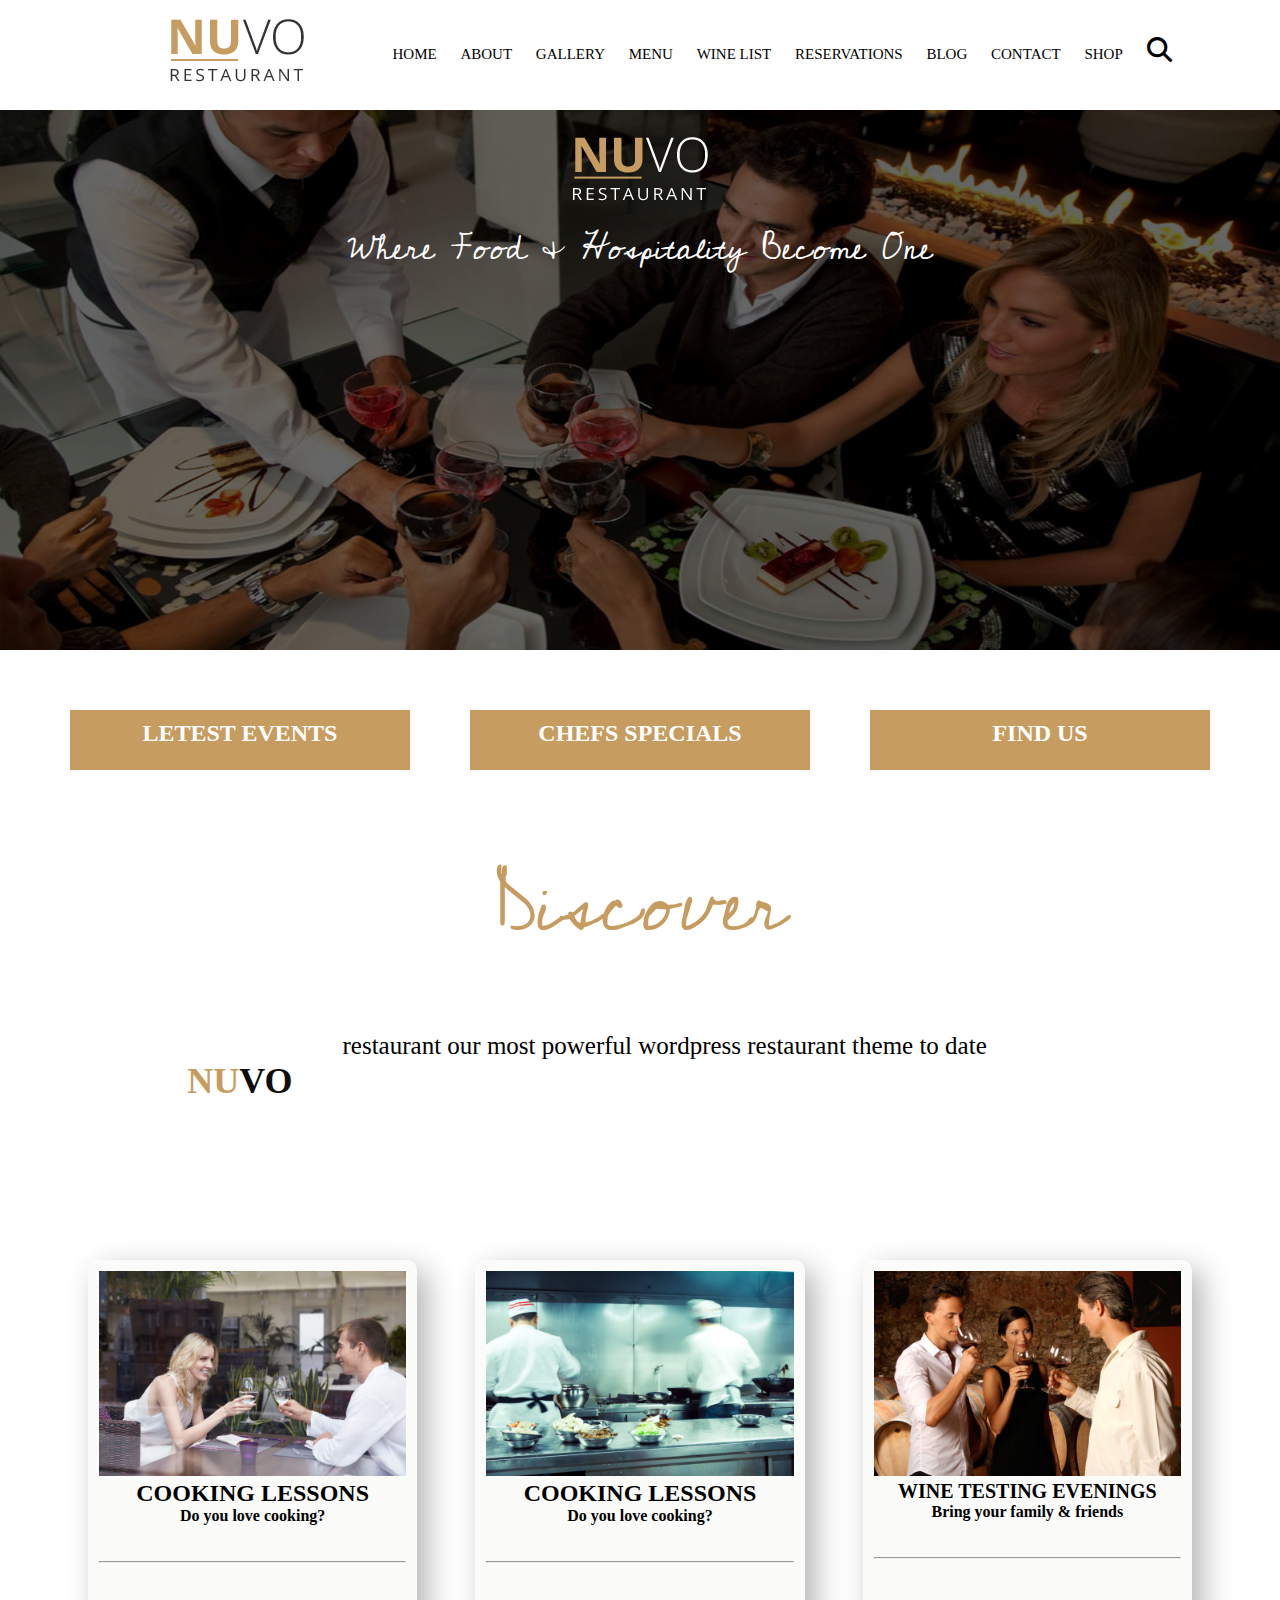
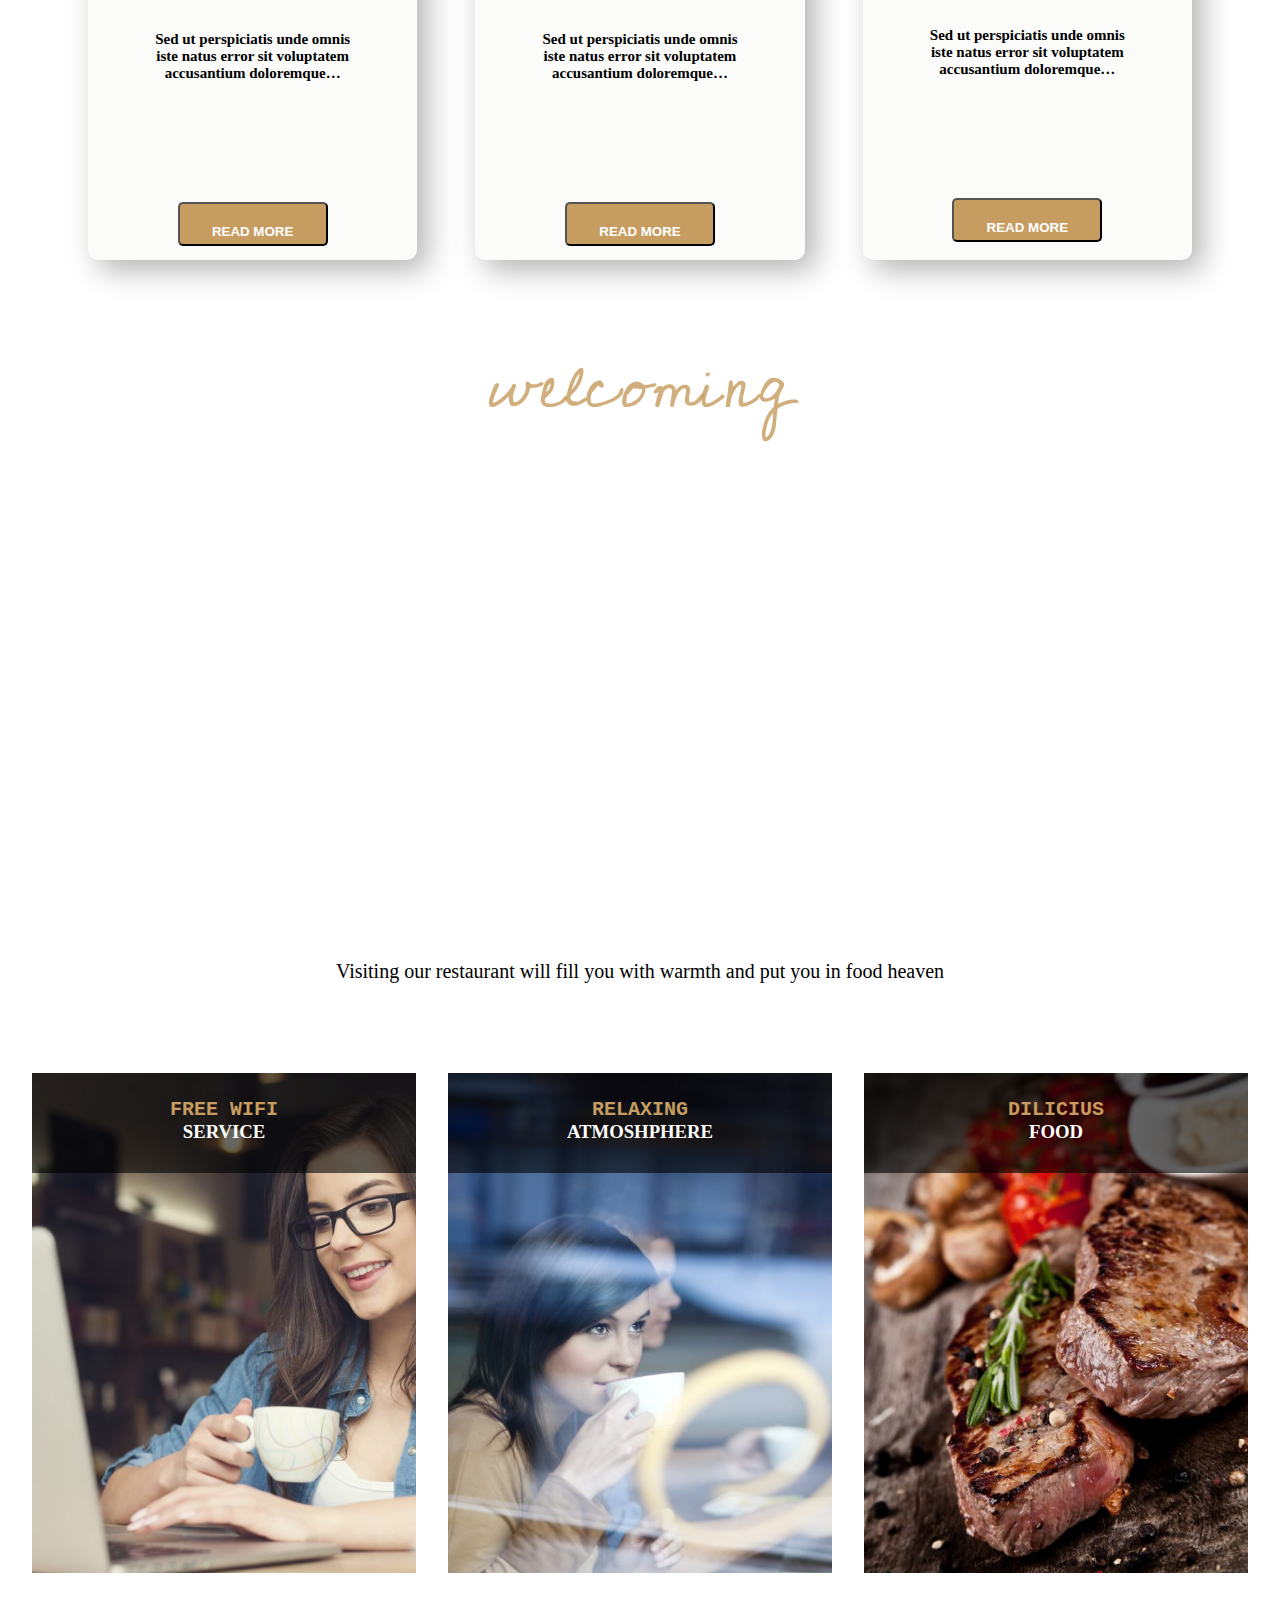
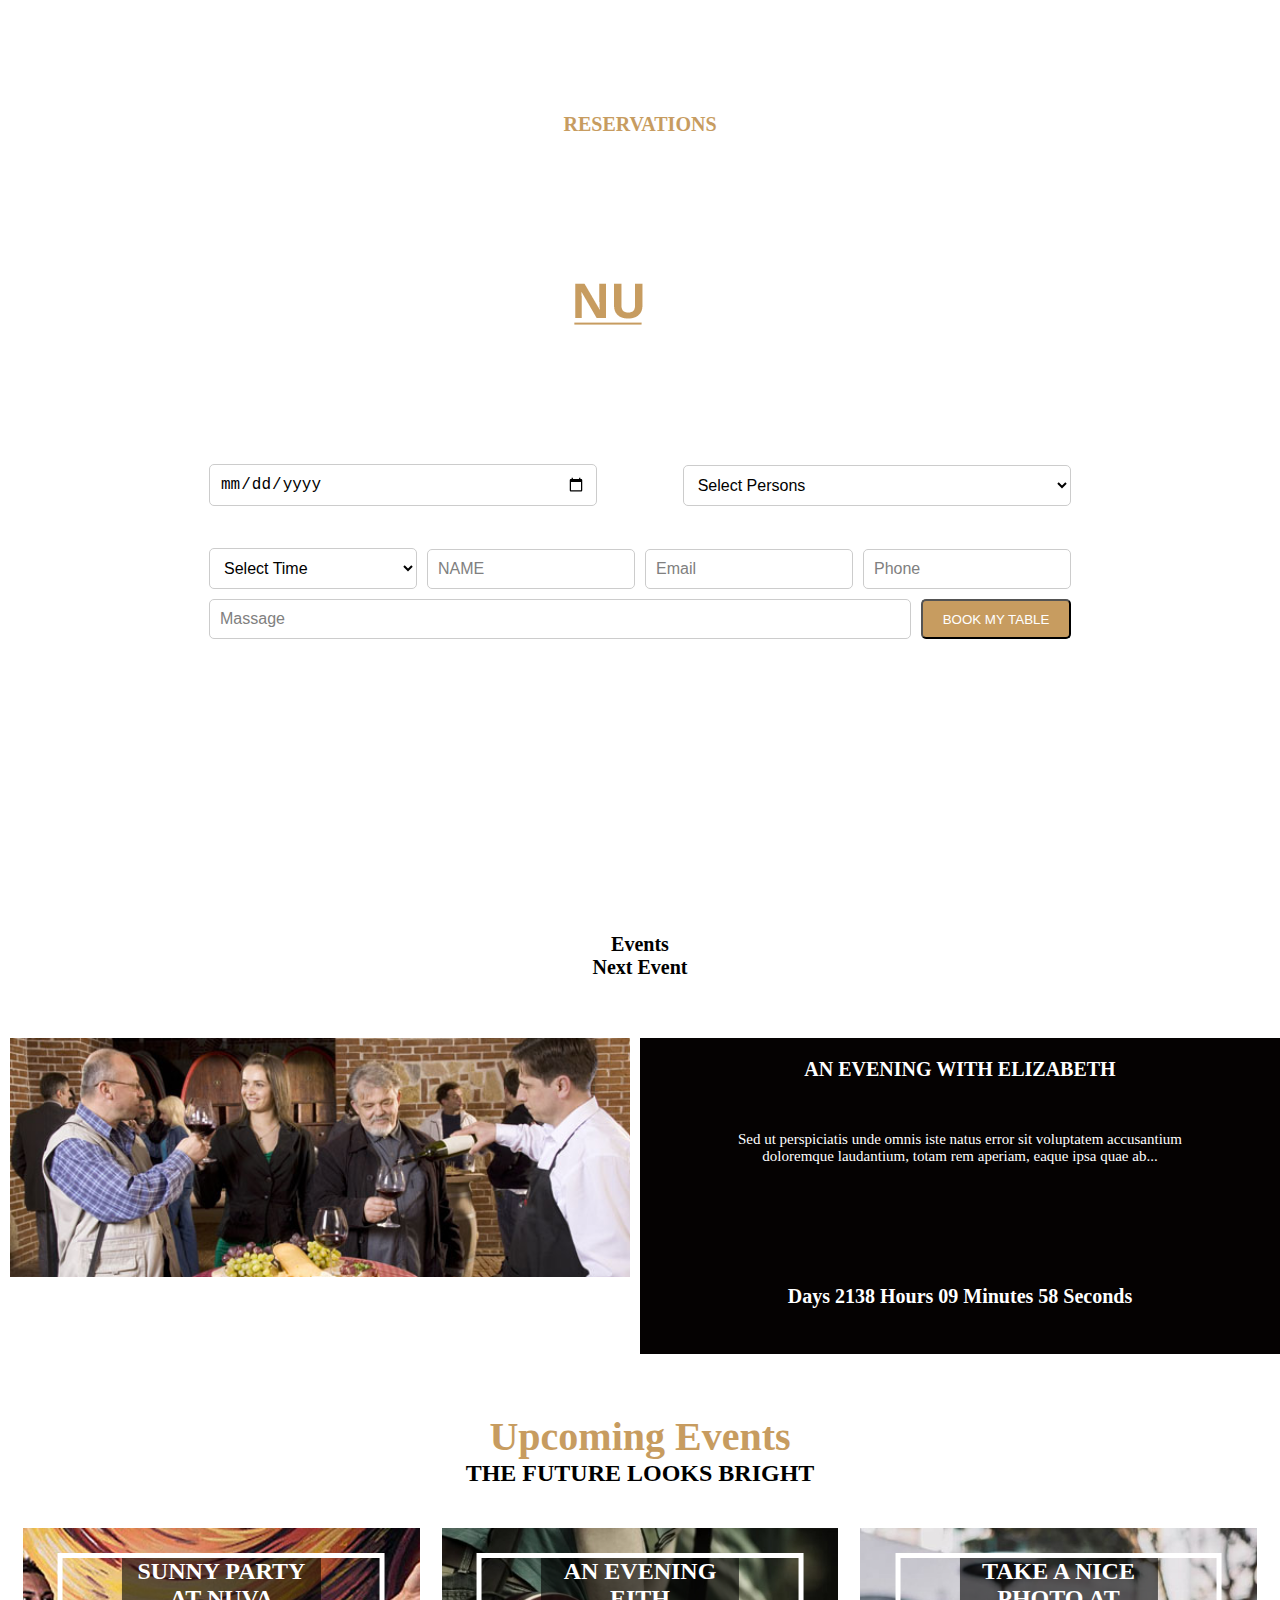
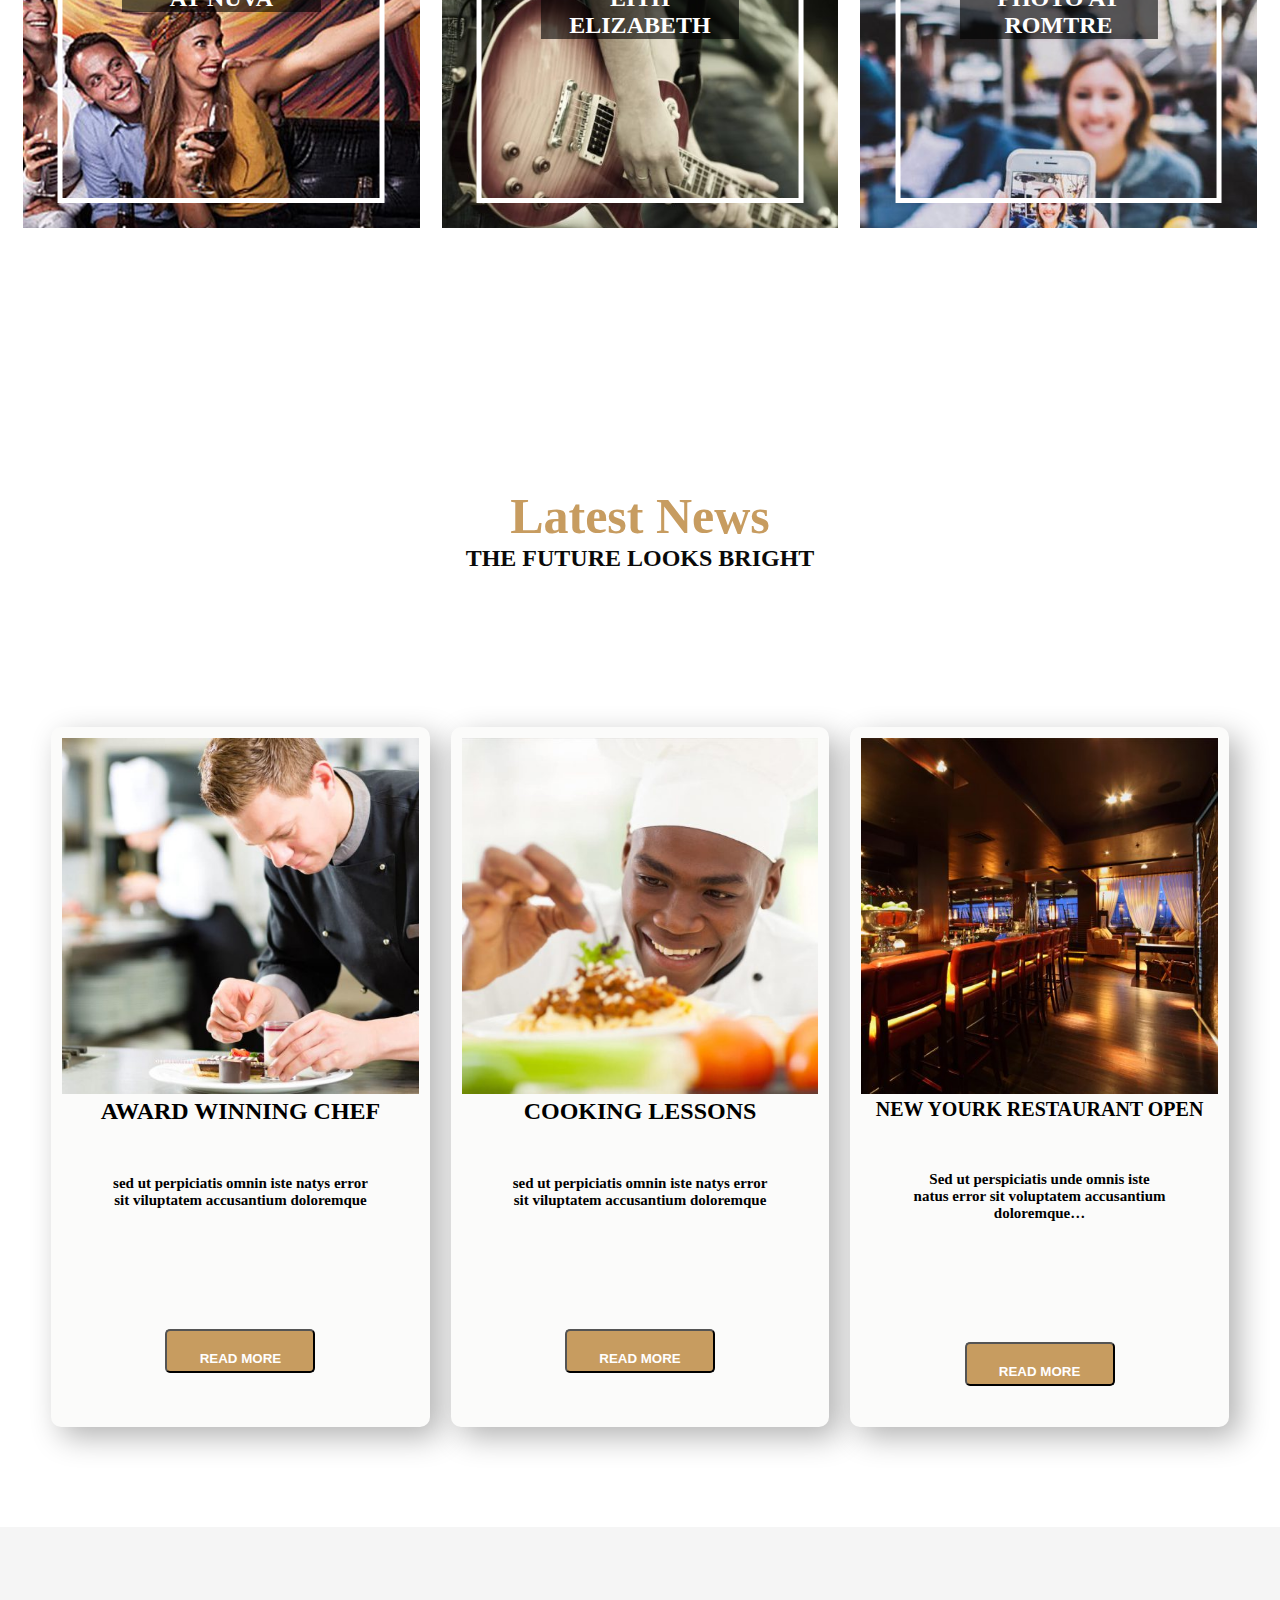
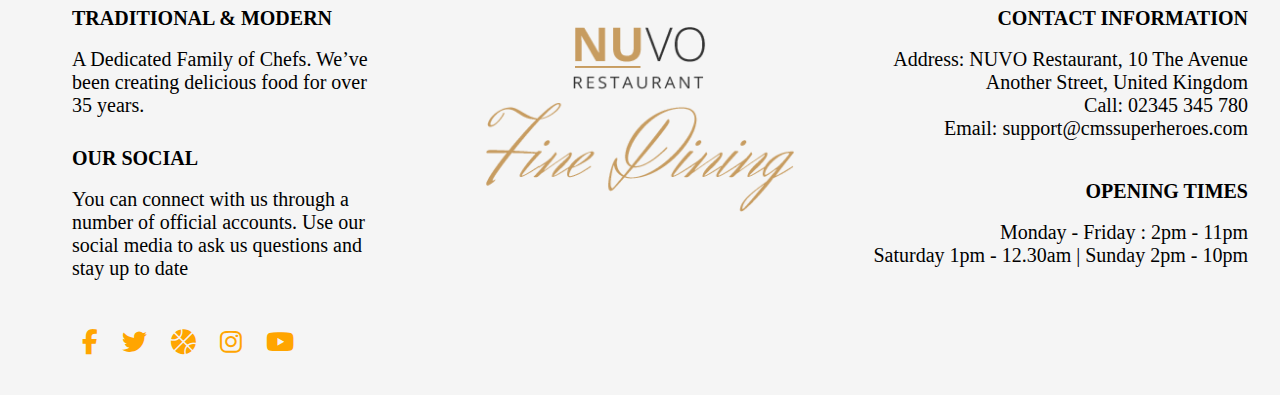
<file: index.html>
<!DOCTYPE html>
<html lang="en">

<head>
  <meta charset="UTF-8">
  <meta name="viewport" content="width=device-width, initial-scale=1.0">
  <title>NUVO-RESTAURENT</title>
  <link rel="icon" href="images/logo-dark.png">

  <link rel="stylesheet" href="https://cdnjs.cloudflare.com/ajax/libs/font-awesome/6.7.2/css/all.min.css"
    integrity="sha512-Evv84Mr4kqVGRNSgIGL/F/aIDqQb7xQ2vcrdIwxfjThSH8CSR7PBEakCr51Ck+w+/U6swU2Im1vVX0SVk9ABhg=="
    crossorigin="anonymous" referrerpolicy="no-referrer" />
  <link rel="preconnect" href="https://fonts.googleapis.com">
  <link rel="preconnect" href="https://fonts.gstatic.com" crossorigin>
  <link href="https://fonts.googleapis.com/css2?family=Cedarville+Cursive&display=swap" rel="stylesheet">

  <link rel="stylesheet" href="style.css">
</head>

<body>
  <header class="header">

    <section>
      <nav class="navbar">
        <div>

          <img class="imgmobile" src="images/logo-mobile.png" alt="">


          <img class="logolap" src="images/logo-dark.png" alt="">

        </div>

        <div class="dis">

          <a href="index.html">HOME</a>
          <a href="about.html" target="_blank">ABOUT</a>
          <a href="gallery.html">GALLERY</a>
          <a href="">MENU</a>
          <a href="">WINE LIST</a>
          <a href="reservatio.html">RESERVATIONS</a>
          <a href="">BLOG</a>
          <a href="cont.html">CONTACT</a>
          <a href="">SHOP</a>
          <i class="fa-solid fa-magnifying-glass"></i>
        </div>
        <div>
          <i id="removeicon" class="fa-solid fa-magnifying-glass"></i>
          <i id="removeicon" class="fas fa-bars"></i>
        </div>


      </nav>
    </section>
  </header>
  <main>
    <section class="main">

      <div class="welcome">
        <h1 class="mainhead">welcomr to</h1>
        <img src="images/logo-parallax.png" alt="">
        <h2>
          <p class="mainhead">Where Food & Hospitality
            Become One</p>
        </h2>
      </div>

    </section>
    <section>
      <div class="countainer">
        <div class="box">
          <h2> LETEST EVENTS</h2>
          <p class="heading">
            find out our letest events
          </p>


        </div>

        <div class="box">
          <h2> CHEFS SPECIALS</h2>
          <p class="heading">
            The latest dishes from our talented chef
          </p>
        </div>

        <div class="box">
          <h2> FIND US</h2>
          <p class="heading">

            We’re easy to find and great at foodts
          </p>
        </div>


      </div>
    </section>
    <div>
      <h1 class="mainhead2"> Discover</h1>
    </div>
    <div class="mainhead3">
      <div>


        <h1><span style="color: #C79C60; ;
            font-weight: bold;
            font-size: 36px;">NU</span><span style=" font-size: 36px; color:#100d08;">VO</span></h1>

      </div>
      <p class="intro">restaurant our most powerful wordpress restaurant theme to date</p>
    </div>

    <section>
      <div class="section2">
        <div class="img1">

          <img src="images/glr-2-768x512.jpg" alt="">
          <h2>COOKING LESSONS</h2>
          <h4> Do you love cooking?</h4>
          <br>  
          <br>

          <hr>
          <br>
          <p>
            Sed ut perspiciatis unde omnis iste natus error sit voluptatem accusantium doloremque…
          </p>
          <button class="button"><b>READ MORE</b></button>


        </div>


        <div class="img1">

          <img src="images/Discover2_New-768x512.jpg" alt="">
          <h2>COOKING LESSONS</h2>
          <h4> Do you love cooking?</h4>
          <br>
          <br>

          <hr>
          <br>
          <p>
            Sed ut perspiciatis unde omnis iste natus error sit voluptatem accusantium doloremque…
          </p>
          <button class="button"><b>READ MORE</b></button>


        </div>
        <div class="img1">
          <img src="images/glr-3-768x512.jpg" alt="">
          <h1>WINE TESTING EVENINGS</h1>
          <h4> Bring your family & friends</h4>
          <br>
          <br>

          <hr>
          <br>

          <p>
            Sed ut perspiciatis unde omnis iste natus error sit voluptatem accusantium doloremque…
          </p>

          <button class="button"><b>READ MORE</b></button>
        </div>
      </div>
    </section>
    <section>
      <div class="section3">

        <h1 class="heading4">welcoming</h1>

        <h1>ATMOSHPHERE</h1>
        <p class="ps">Promoting your restaurant is easy with stunning parallax effects</p>
      </div>


    </section>
    <section>
      <div>
        <p class="notes">Visiting our restaurant will fill you with warmth and put you in food heaven</p>
      </div>
      <div class="images8">

        <div class="img01">
          <div>
            <h1> FREE WIFI</h1>
            <h3>SERVICE</h3>
          </div>
        </div>

        <div class="img02">
          <div>


            <h1> RELAXING</h1>
            <h3>ATMOSHPHERE</h3>
          </div>
        </div>

        <div class="img03 ">
          <div>
            <h1> DILICIUS</h1>
            <h3>FOOD</h3>

          </div>
        </div>
    </section>
    <section>
      <div class="booking">
        <div class="reservation">
          <h1>RESERVATIONS</h1>
          <h3>COME AND ENJOY THE HOSPITALITY & FOOD AT</h3>

        </div>
        <div class="logo1">
          <img src="images/logo-parallax.png" alt="">
        </div>
        <div class="form1">
          <form action="">
            <h3>When would You Like To Book ?</h3>
            </h3>
            <input type="date" name="date" id="" placeholder="DATE">
            <label for="persons>"> Party Size</label>
            <select id="persons" name="persons">
              <option value="" selected disabled>Select Persons</option>
              <option value="1">1 </option>
              <option value="2">2 </option>
              <option value="3">3 </option>
              <option value="4">4 </option>
              <option value="5">5 </option>
            </select>

            <h3>Preffered dining Time :</h3>
            <select id="time" name="time">
              <option value="" selected disabled>Select Time</option>
              <option value="09:00 AM">09:00 PM</option>
              <option value="10:00 AM">10:00 PM</option>
              <option value="11:00 AM">11:00 PM</option>
              <option value="12:00 PM">12:00 PM</option>
              <option value="01:00 PM">01:00 PM</option>
              <option value="02:00 PM">02:00 PM</option>
              <option value="03:00 PM">03:00 PM</option>
              <option value="04:00 PM">04:00 PM</option>
              <option value="05:00 PM">05:00 PM</option>
            </select>
            <input type="name" name="name" id="name" placeholder="NAME">
            <input type="email" name="email" id="email" placeholder="Email">
            <input type="tel" name="tel" id="tel" placeholder="Phone">
            <input type="text" placeholder="Massage">

            <button>BOOK MY TABLE </button>
            <h3>Please submit your reservation details and we will contact you to confirm your booking</h3>




          </form>
        </div>
      </div>
    </section>
    <section>


      <div class="section6">
        <div class="heading1">
          <h1>Events</h1>
          <h1>Next Event</h1>
        </div>
        <div class="drink">
          <img src="images/event-count2.jpg" alt="">
        </div>

        <div class="timewatch">
          <h1>AN EVENING WITH ELIZABETH</h1>
          <p>Sed ut perspiciatis unde omnis iste natus error sit voluptatem accusantium
            doloremque laudantium, totam rem aperiam, eaque ipsa quae ab...</p>
          <h1>Days
            2138
            Hours
            09
            Minutes
            58
            Seconds
          </h1>
        </div>
      </div>
    </section>

    <section>
      <div class="section7">
        <div class="heading5">
          <h1>Upcoming Events</h1>
          <h2>
            THE FUTURE LOOKS BRIGHT</h2>
        </div>
      </div>

      <div class="mainimage">
        <div class="img16">
          <h1 class="border-box">SUNNY PARTY AT NUVA</h1>
        </div>

        <div class="img17">
          <h1 class="border-box">AN EVENING EITH ELIZABETH</h1>
        </div>

        <div class="img18">
          <h1 class="border-box">TAKE A NICE PHOTO AT ROMTRE</h1>
        </div>

      </div>

    </section>

    <section id="demo">
      <div>
        <div>
          <h1 class="heading11">Latest News</h1>
          <h2 class="heading12">
            THE FUTURE LOOKS BRIGHT</h2>
        </div>
      </div>
    </section>
    <div class="section10">
      <div class="img20">

        <img src="images/the-blog3new-500x500.jpg" alt="">
        <h2>AWARD WINNING CHEF</h2>
        <p>sed ut perpiciatis omnin iste natys error sit viluptatem accusantium doloremque</p>


        <button class="button"><b>READ MORE</b></button>


      </div>


      <div class="img20">

        <img src="images/the-blog2new-500x500.jpg" alt="">
        <h2>COOKING LESSONS</h2>
        <p>sed ut perpiciatis omnin iste natys error sit viluptatem accusantium doloremque</p>

        <button class="button"><b>READ MORE</b></button>


      </div>
      <div class="img20">
        <img src="images/the-blog4new-500x500.jpg" alt="">
        <h1>NEW YOURK RESTAURANT OPEN</h1>


        <p>
          Sed ut perspiciatis unde omnis iste natus error sit voluptatem accusantium doloremque…
        </p>

        <button class="button"><b>READ MORE</b></button>
      </div>
    </div>
    </section>

  </main>
  <footer>
    <section class="mainfooter">
      <div class="footer1">
        <div class="f1">
          <h1>TRADITIONAL & MODERN​</h1>
          <br>
          <h4>A Dedicated Family of Chefs​​. We’ve been creating delicious food for over 35 years​.</h4>
        </div>
        <div class="f2">
          <h1>OUR SOCIAL</h1>
          <br>
          <h4>You can connect with us through a number of official accounts. Use our social media to ask us questions
            and stay up to date​</h4>
        </div>
        <div class="icon22">
          <i class="fa-brands fa-facebook-f"></i>
          <i class="fa-brands fa-twitter"></i>
          <i class="fas fa-basketball-ball"></i>
          <i class="fab fa-instagram"></i>
          <i class="fab fa-youtube"></i>
        </div>
      </div>
      <div class="footer2">
        <img src="images/logo-footer.png" alt="">
        
      </div>
      <div class="footer3">
        <div class="f5">
          <h1>CONTACT INFORMATION</h1>
          <br>
          <h4>Address: NUVO Restaurant, 10 The Avenue</h4>
          <h4>Another Street, United Kingdom</h4>
          <h4>Call: 02345 345 780</h4>
          <h4>Email: support@cmssuperheroes.com</h4>
        </div>
        <div class="f6">
          <h1>OPENING TIMES</h1>
          <br>
          <h4>Monday - Friday : 2pm - 11pm</h4>
          <h4>Saturday 1pm - 12.30am | Sunday 2pm - 10pm</h4>
        </div>
      </div>
    </section>

  </footer>

</body>

</html>
</file>
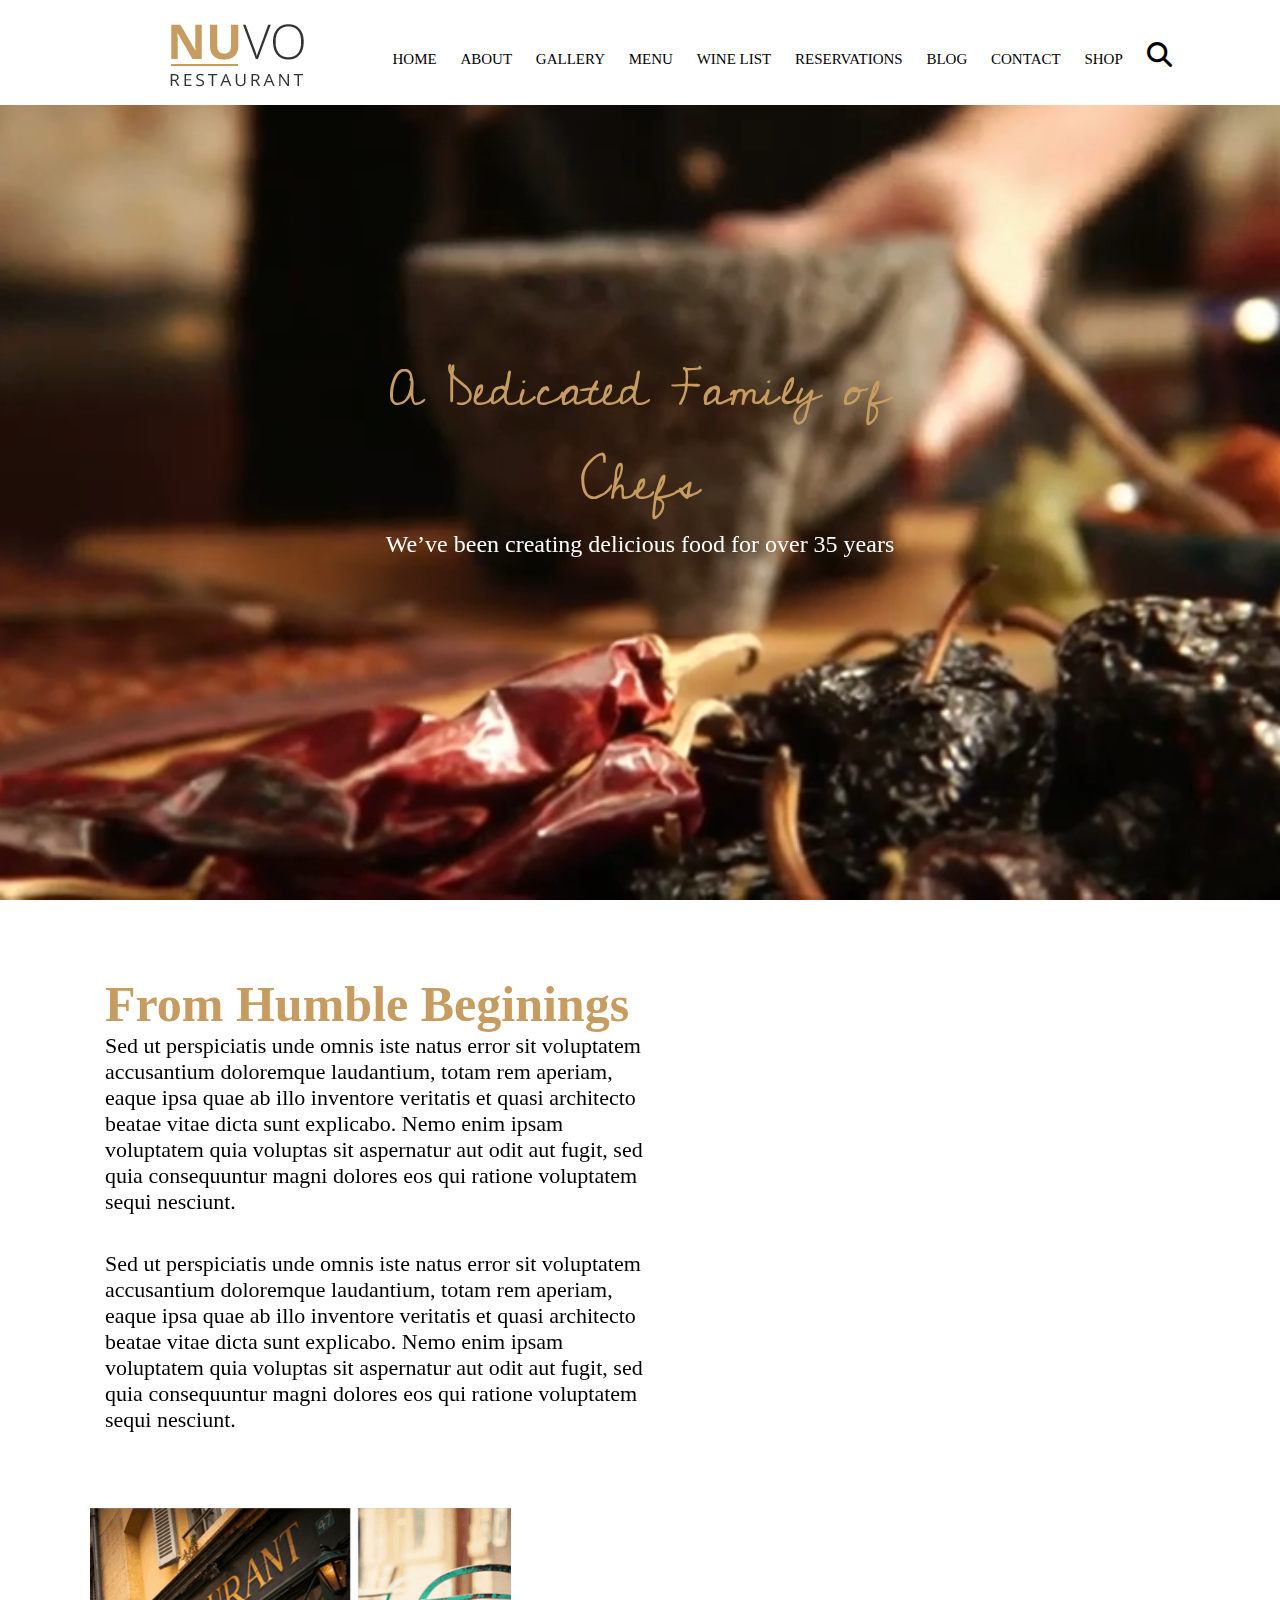
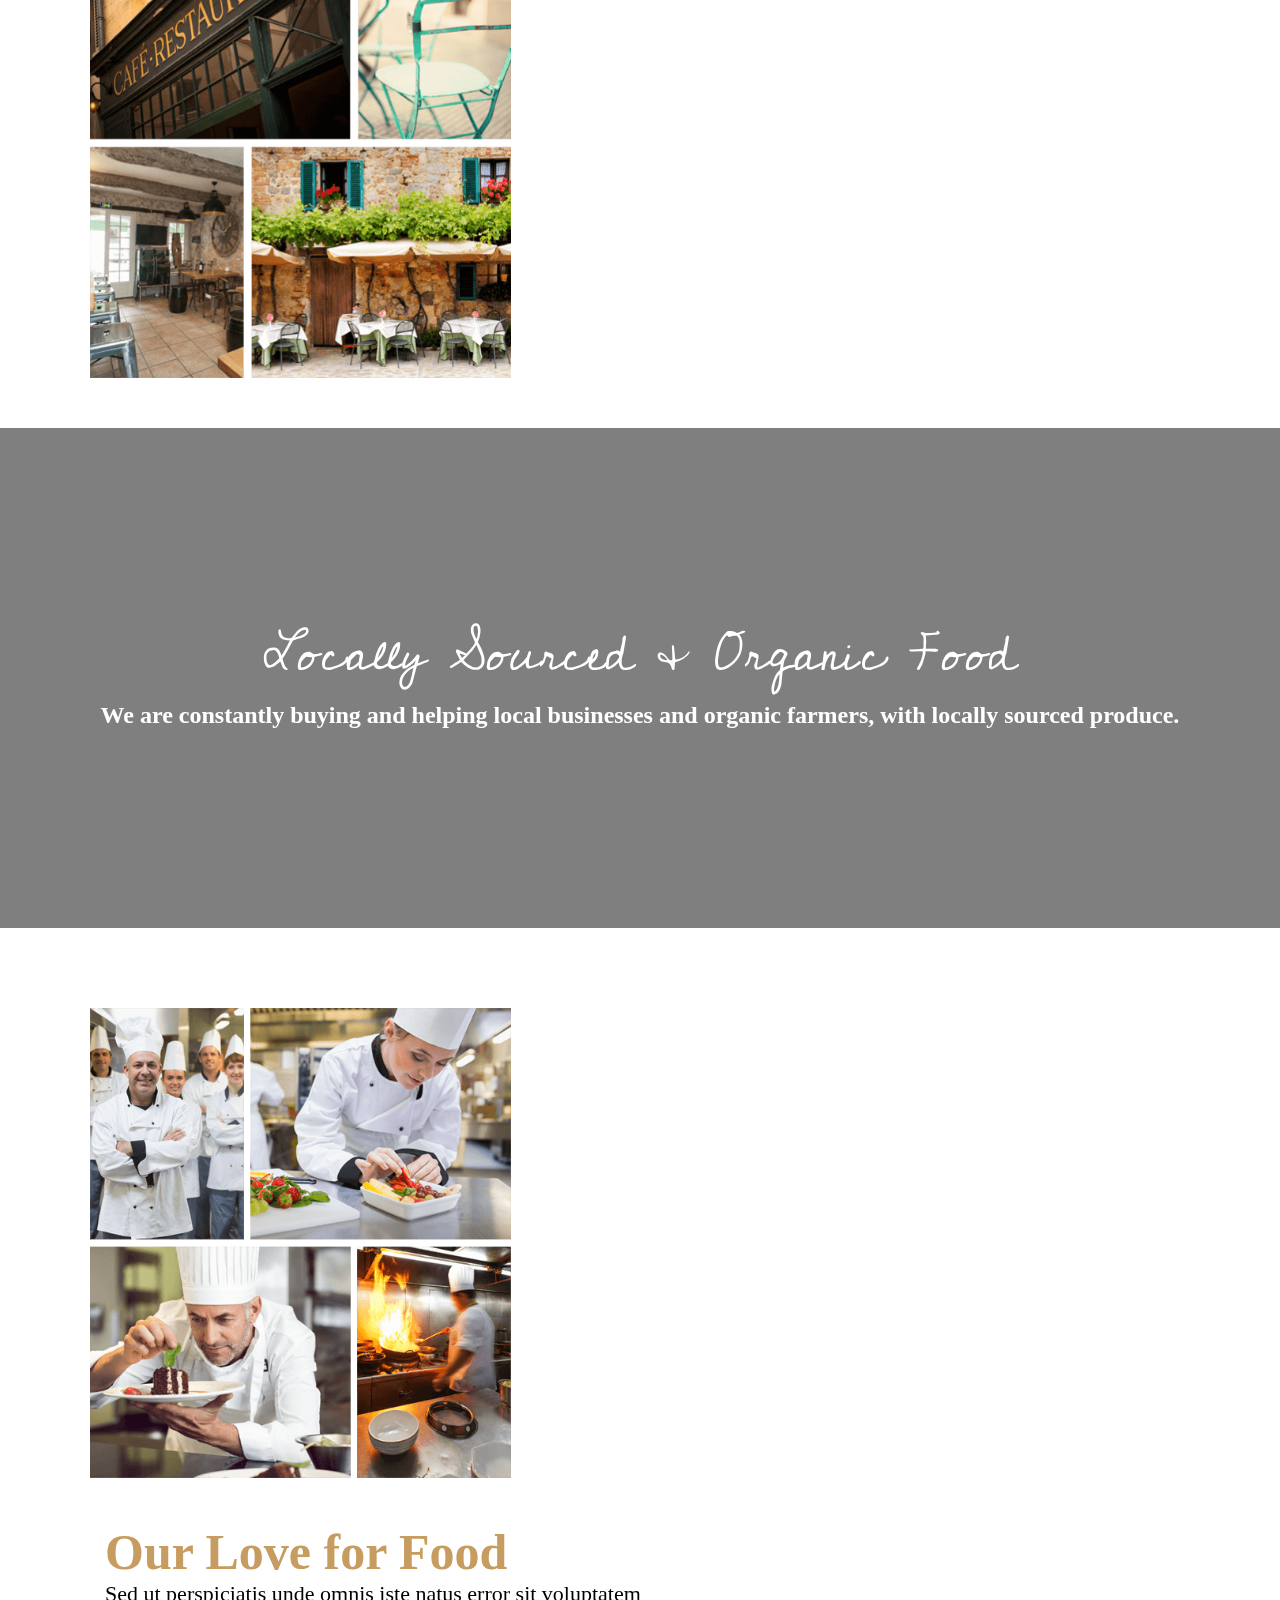
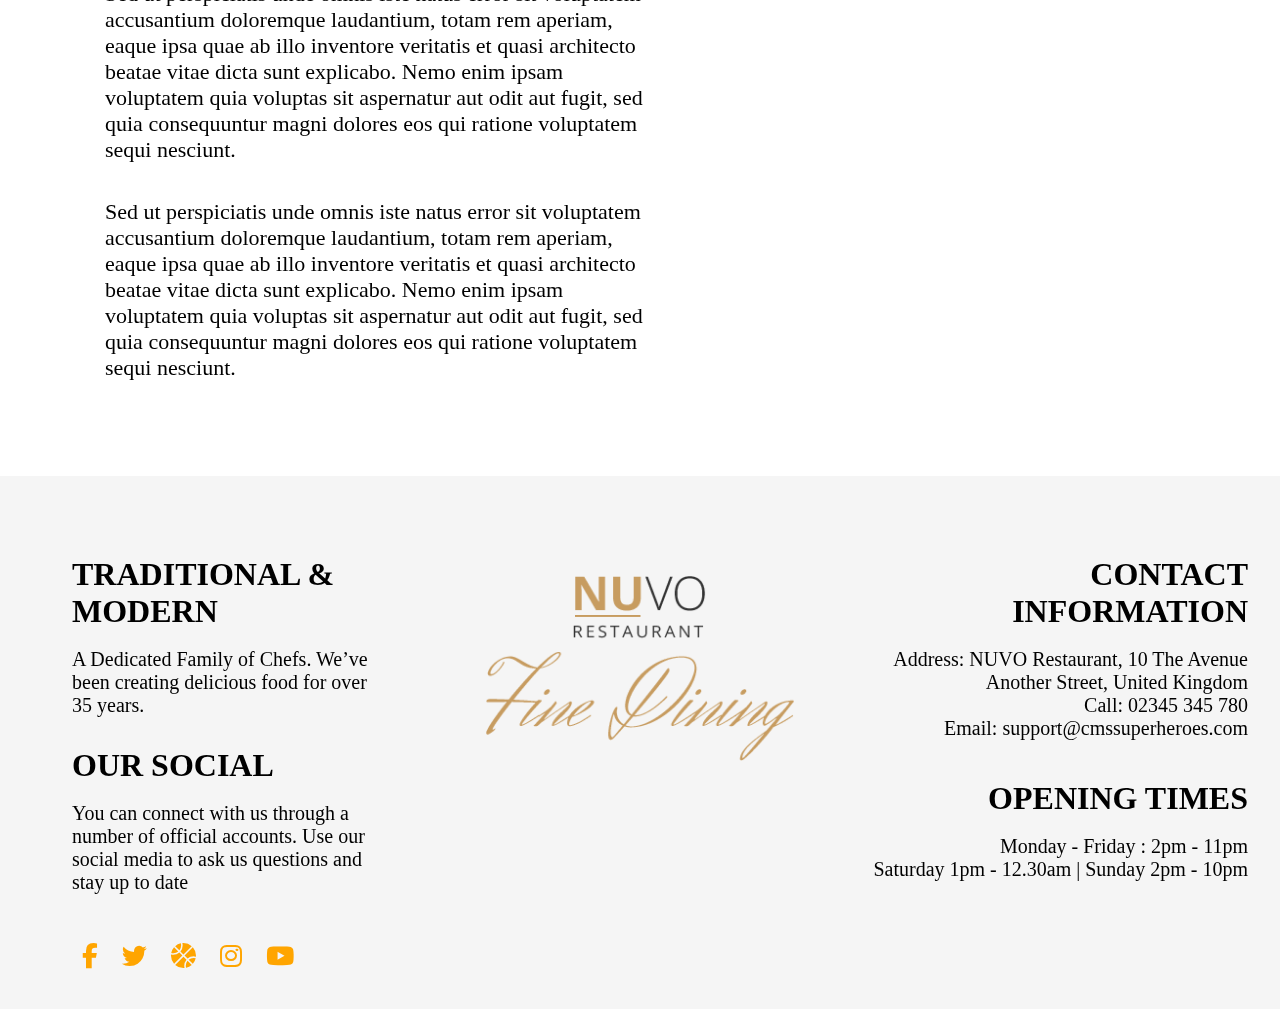
<file: about.html>
<!DOCTYPE html>
<html lang="en">

<head>
    <meta charset="UTF-8">
    <meta name="viewport" content="width=device-width, initial-scale=1.0">
    <title>NUVO-ABOUT</title>
    <link rel="icon" href="images/logo-dark.png">
    <link rel="stylesheet" href="https://cdnjs.cloudflare.com/ajax/libs/font-awesome/6.7.2/css/all.min.css"
        integrity="sha512-Evv84Mr4kqVGRNSgIGL/F/aIDqQb7xQ2vcrdIwxfjThSH8CSR7PBEakCr51Ck+w+/U6swU2Im1vVX0SVk9ABhg=="
        crossorigin="anonymous" referrerpolicy="no-referrer" />
    <link rel="preconnect" href="https://fonts.googleapis.com">
    <link rel="preconnect" href="https://fonts.gstatic.com" crossorigin>
    <link href="https://fonts.googleapis.com/css2?family=Cedarville+Cursive&display=swap" rel="stylesheet">
    <link rel="preconnect" href="https://fonts.googleapis.com">
    <link rel="preconnect" href="https://fonts.gstatic.com" crossorigin>
    <link
        href="https://fonts.googleapis.com/css2?family=Cedarville+Cursive&family=Playwrite+IT+Moderna:wght@100..400&family=Roboto:ital,wght@0,100..900;1,100..900&display=swap"
        rel="stylesheet">
    <link rel="stylesheet" href="about.css">
</head>

<body>
    <header class="header">

        <section>
            <nav class="navbar">
                <div>

                    <img class="imgmobile" src="images/logo-mobile.png" alt="">


                    <img class="logolap" src="images/logo-dark.png" alt="">

                </div>

                <div class="dis">

                    <a href="index.html">HOME</a>
                    <a href="about.html">ABOUT</a>
                    <a href="gallery.html">GALLERY</a>
                    <a href="">MENU</a>
                    <a href="">WINE LIST</a>
                    <a href="reservatio.html">RESERVATIONS</a>
                    <a href="">BLOG</a>
                    <a href="cont.html">CONTACT</a>
                    <a href="">SHOP</a>
                    <i class="fa-solid fa-magnifying-glass"></i>
                </div>
                <div>
                    <i id="removeicon" class="fa-solid fa-magnifying-glass"></i>
                    <i id="removeicon" class="fas fa-bars"></i>

                </div>


            </nav>
        </section>
    </header>

    <main>
        <section class="main">
            <div class="section1">
                <video src="video/NUVO_Video(480p).mp4" autoplay muted loop></video>
            </div>
            <div class="heading1">
                <h1>A Dedicated Family of Chefs​</h1>
                <h2>We’ve been creating delicious food for over 35 years</h2>
            </div>
        </section>


        <section class="section2">
            <div class="head1">
                <h1>From Humble Beginings</h1>
                <p>Sed ut perspiciatis unde omnis iste natus error sit voluptatem accusantium doloremque laudantium,
                    totam rem aperiam, eaque ipsa quae ab illo inventore veritatis et quasi architecto beatae vitae
                    dicta sunt explicabo. Nemo enim ipsam voluptatem quia voluptas sit aspernatur aut odit aut fugit,
                    sed quia consequuntur magni dolores eos qui ratione voluptatem sequi nesciunt.</p>
                <br>
                <br>
                <p>Sed ut perspiciatis unde omnis iste natus error sit voluptatem accusantium doloremque laudantium,
                    totam rem aperiam, eaque ipsa quae ab illo inventore veritatis et quasi architecto beatae vitae
                    dicta sunt explicabo. Nemo enim ipsam voluptatem quia voluptas sit aspernatur aut odit aut fugit,
                    sed quia consequuntur magni dolores eos qui ratione voluptatem sequi nesciunt.</p>

            </div>
            <div class="head2">
                <img src="about/aboutus-banner-right.png" alt="">
            </div>
        </section>
        <section>
            <div class="section3">
                <div>
                    <h1>Locally Sourced & Organic Food​</h1>
                    <h2>We are constantly buying and helping local businesses and organic farmers,
                        with locally sourced produce.</h2>

                </div>
            </div>
        </section>
        
        <section class="section2">

            <div class="head2">
                <img src="about/LoveofFood.png" alt="">
            </div>
            <div class="head1">
                <h1>
                    Our Love for Food</h1>
                <p>Sed ut perspiciatis unde omnis iste natus error sit voluptatem accusantium doloremque laudantium,
                    totam rem aperiam, eaque ipsa quae ab illo inventore veritatis et quasi architecto beatae vitae
                    dicta sunt explicabo. Nemo enim ipsam voluptatem quia voluptas sit aspernatur aut odit aut fugit,
                    sed quia consequuntur magni dolores eos qui ratione voluptatem sequi nesciunt.</p>
                <br>
                <br>
                <p>Sed ut perspiciatis unde omnis iste natus error sit voluptatem accusantium doloremque laudantium,
                    totam rem aperiam, eaque ipsa quae ab illo inventore veritatis et quasi architecto beatae vitae
                    dicta sunt explicabo. Nemo enim ipsam voluptatem quia voluptas sit aspernatur aut odit aut fugit,
                    sed quia consequuntur magni dolores eos qui ratione voluptatem sequi nesciunt.</p>

            </div>
            
        </section>
    </main>
    <footer>
        <section class="mainfooter">
            <div class="footer1">
              <div class="f1">
                <h1>TRADITIONAL & MODERN​</h1>
                <br>
                <h4>A Dedicated Family of Chefs​​. We’ve been creating delicious food for over 35 years​.</h4>
              </div>
              <div class="f2">
                <h1>OUR SOCIAL</h1>
                <br>
                <h4>You can connect with us through a number of official accounts. Use our social media to ask us questions
                  and stay up to date​</h4>
              </div>
              <div class="icon22">
                <i class="fa-brands fa-facebook-f"></i>
                <i class="fa-brands fa-twitter"></i>
                <i class="fas fa-basketball-ball"></i>
                <i class="fab fa-instagram"></i>
                <i class="fab fa-youtube"></i>
              </div>
            </div>
            <div class="footer2">
              <img src="images/logo-footer.png" alt="">
              
            </div>
            <div class="footer3">
              <div class="f5">
                <h1>CONTACT INFORMATION</h1>
                <br>
                <h4>Address: NUVO Restaurant, 10 The Avenue</h4>
                <h4>Another Street, United Kingdom</h4>
                <h4>Call: 02345 345 780</h4>
                <h4>Email: support@cmssuperheroes.com</h4>
              </div>
              <div class="f6">
                <h1>OPENING TIMES</h1>
                <br>
                <h4>Monday - Friday : 2pm - 11pm</h4>
                <h4>Saturday 1pm - 12.30am | Sunday 2pm - 10pm</h4>
              </div>
            </div>
          </section>
      
    </footer>

</body>

</html>
</file>
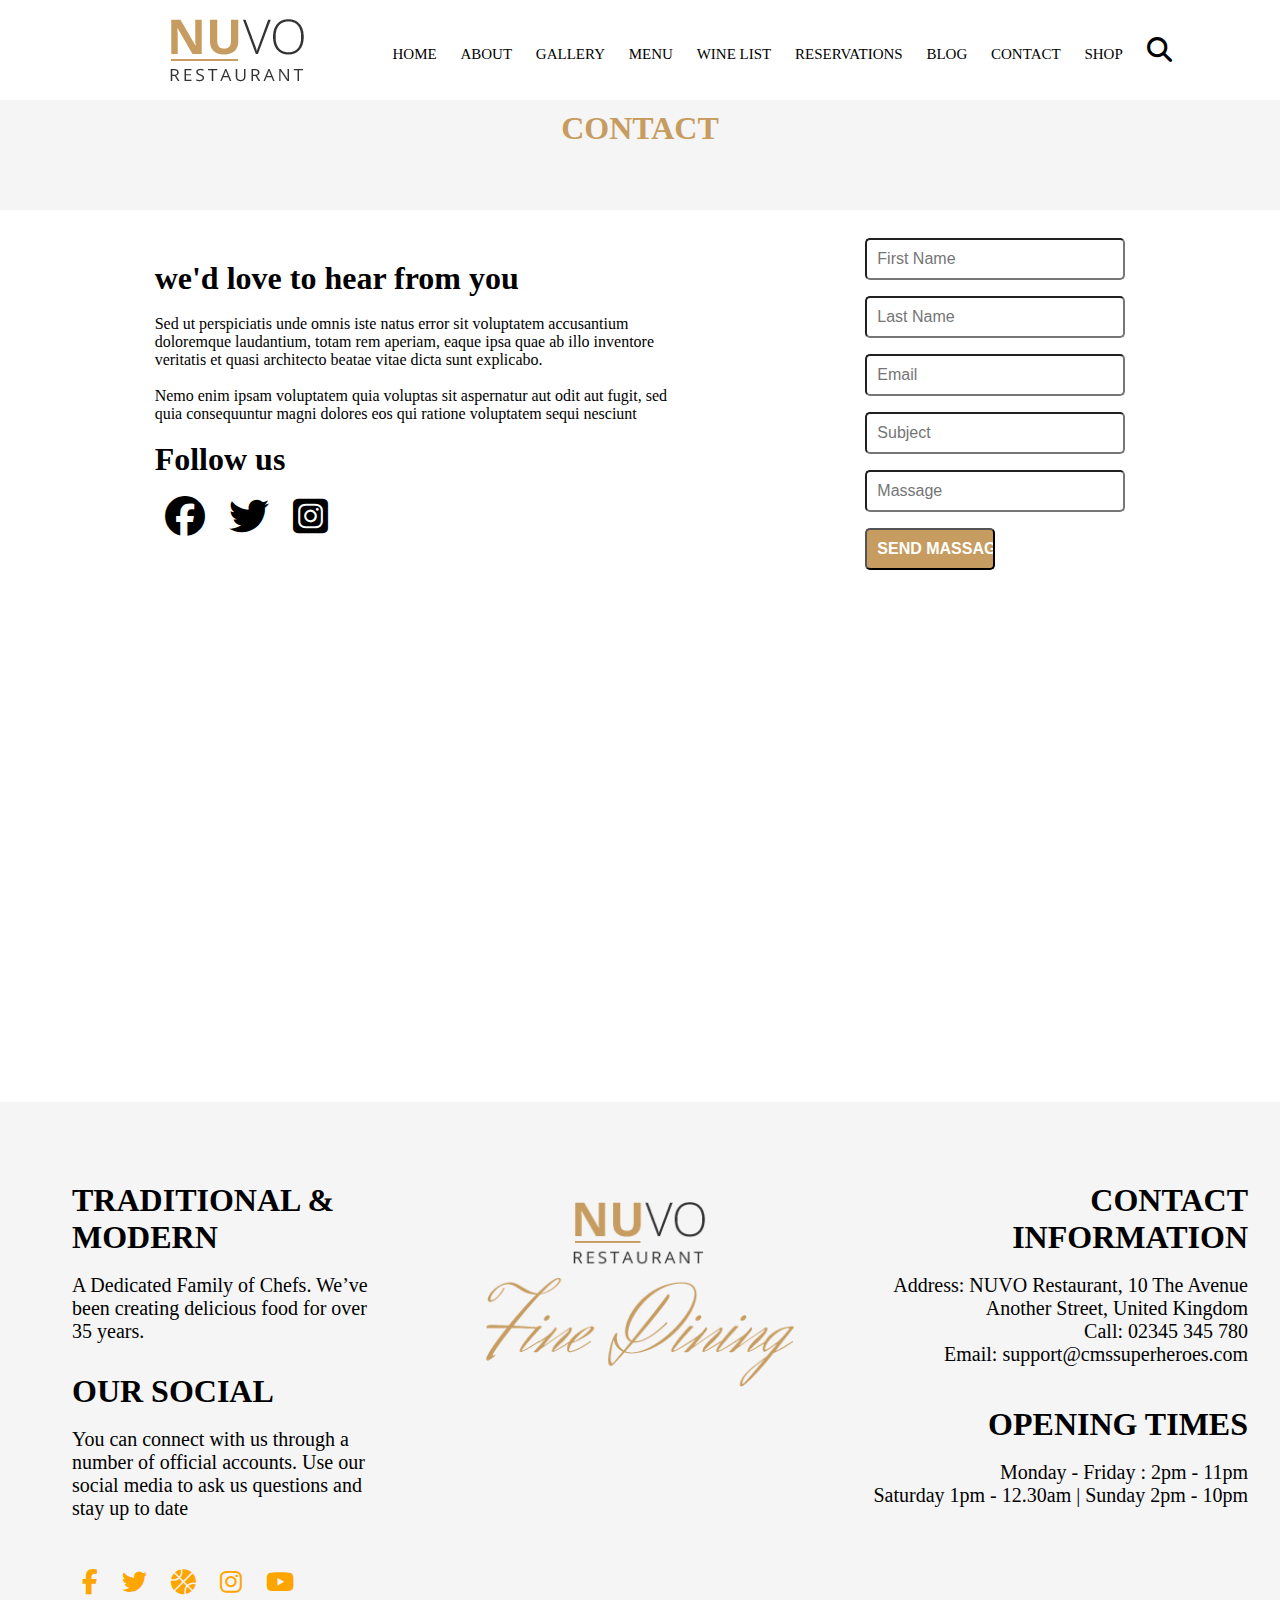
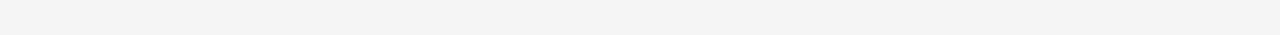
<file: cont.html>
<!DOCTYPE html>
<html lang="en">

<head>
    <meta charset="UTF-8">
    <meta name="viewport" content="width=device-width, initial-scale=1.0">
    <title>NUVA-CONTACT</title>
    <link rel="stylesheet" href="cont.css">
    <link rel="stylesheet" href="https://cdnjs.cloudflare.com/ajax/libs/font-awesome/6.7.2/css/all.min.css"
        integrity="sha512-Evv84Mr4kqVGRNSgIGL/F/aIDqQb7xQ2vcrdIwxfjThSH8CSR7PBEakCr51Ck+w+/U6swU2Im1vVX0SVk9ABhg=="
        crossorigin="anonymous" referrerpolicy="no-referrer" />
    <link rel="preconnect" href="https://fonts.googleapis.com">
    <link rel="preconnect" href="https://fonts.gstatic.com" crossorigin>
    <link href="https://fonts.googleapis.com/css2?family=Cedarville+Cursive&display=swap" rel="stylesheet">
    <link rel="preconnect" href="https://fonts.googleapis.com">
    <link rel="preconnect" href="https://fonts.gstatic.com" crossorigin>
    <link
        href="https://fonts.googleapis.com/css2?family=Cedarville+Cursive&family=Playwrite+IT+Moderna:wght@100..400&family=Roboto:ital,wght@0,100..900;1,100..900&display=swap"
        rel="stylesheet">
    <link rel="icon" href="images/logo-dark.png">
</head>

<body>
    <header class="header">

        <section>
            <nav class="navbar">
                <div>

                    <img class="imgmobile" src="images/logo-mobile.png" alt="">


                    <img class="logolap" src="images/logo-dark.png" alt="">

                </div>

                <div class="dis">

                    <a href="index.html">HOME</a>
                    <a href="about.html">ABOUT</a>
                    <a href="gallery.html">GALLERY</a>
                    <a href="">MENU</a>
                    <a href="">WINE LIST</a>
                    <a href="reservatio.html">RESERVATIONS</a>
                    <a href="">BLOG</a>
                    <a href="contact.html">CONTACT</a>
                    <a href="">SHOP</a>
                    <i class="fa-solid fa-magnifying-glass"></i>
                </div>
                <div>
                    <i id="removeicon" class="fa-solid fa-magnifying-glass"></i>
                    <i id="removeicon" class="fas fa-bars"></i>

                </div>


            </nav>
        </section>
    </header>
    <main>
        <section>
            <div class="title">
                <div>
                    <h1>CONTACT</h1>
                </div>

            </div>

        </section>
        <section class="section1">
            <div class="main1">
                <h1> we'd love to hear from you </h1>
                <br>
                <p>Sed ut perspiciatis unde omnis iste natus error sit voluptatem accusantium doloremque laudantium,
                    totam rem aperiam, eaque ipsa quae ab illo inventore veritatis et quasi architecto beatae vitae
                    dicta sunt explicabo.</p>

                <br>

                <p>Nemo enim ipsam voluptatem quia voluptas sit aspernatur aut odit aut fugit, sed quia consequuntur
                    magni dolores eos qui ratione voluptatem sequi nesciunt</p>
                <br>
                <h1>Follow us</h1>
                <br>
                <i class="fa-brands fa-facebook"></i>
                <i class="fa-brands fa-twitter"></i>
                <i class="fa-brands fa-square-instagram"></i>
            </div>
            <div class="form-container">
                <input type="name" placeholder="First Name">
                <input type="name" placeholder="Last Name">
                <input type="email" placeholder="Email">
                <input type="massage" placeholder="Subject">
                <input type="massage" placeholder="Massage">
                <input type="submit" name="" value="SEND MASSAGE" id="" placeholder="SEND MASSAGE">
            </div>
        </section>
        <section class="map">
            <iframe
                src="https://www.google.com/maps/embed?pb=!1m14!1m8!1m3!1d317893.9737282887!2d-0.11951900000000001!3d51.503186!3m2!1i1024!2i768!4f13.1!3m3!1m2!1s0x487604b900d26973%3A0x4291f3172409ea92!2slastminute.com%20London%20Eye!5e0!3m2!1sen!2sus!4v1740324653419!5m2!1sen!2sus"
                width="600" height="450" style="border:0;" allowfullscreen="" loading="lazy"
                referrerpolicy="no-referrer-when-downgrade"></iframe>
        </section>
    </main>

    <footer>
        <section class="mainfooter">
            <div class="footer1">
              <div class="f1">
                <h1>TRADITIONAL & MODERN​</h1>
                <br>
                <h4>A Dedicated Family of Chefs​​. We’ve been creating delicious food for over 35 years​.</h4>
              </div>
              <div class="f2">
                <h1>OUR SOCIAL</h1>
                <br>
                <h4>You can connect with us through a number of official accounts. Use our social media to ask us questions
                  and stay up to date​</h4>
              </div>
              <div class="icon22">
                <i class="fa-brands fa-facebook-f"></i>
                <i class="fa-brands fa-twitter"></i>
                <i class="fas fa-basketball-ball"></i>
                <i class="fab fa-instagram"></i>
                <i class="fab fa-youtube"></i>
              </div>
            </div>
            <div class="footer2">
              <img src="images/logo-footer.png" alt="">
              
            </div>
            <div class="footer3">
              <div class="f5">
                <h1>CONTACT INFORMATION</h1>
                <br>
                <h4>Address: NUVO Restaurant, 10 The Avenue</h4>
                <h4>Another Street, United Kingdom</h4>
                <h4>Call: 02345 345 780</h4>
                <h4>Email: support@cmssuperheroes.com</h4>
              </div>
              <div class="f6">
                <h1>OPENING TIMES</h1>
                <br>
                <h4>Monday - Friday : 2pm - 11pm</h4>
                <h4>Saturday 1pm - 12.30am | Sunday 2pm - 10pm</h4>
              </div>
            </div>
          </section>
    </footer>


</body>

</html>
</file>
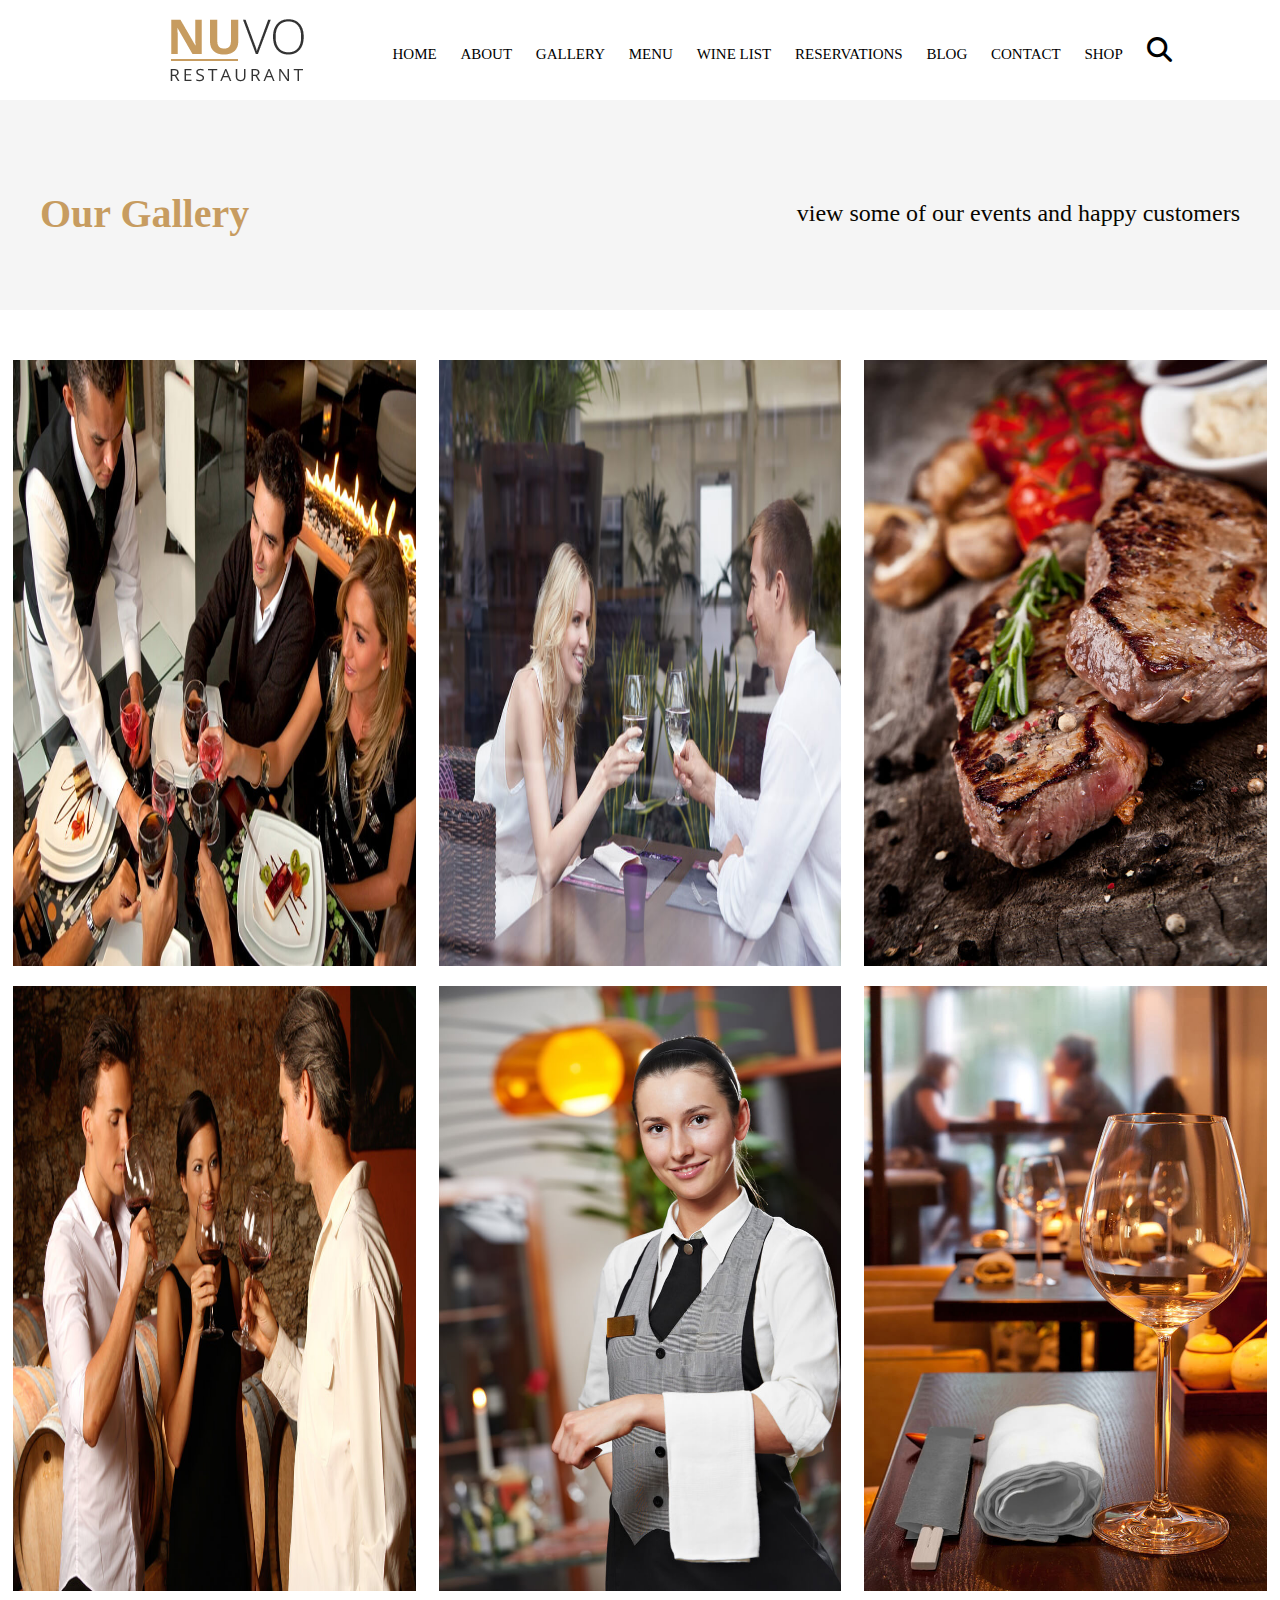
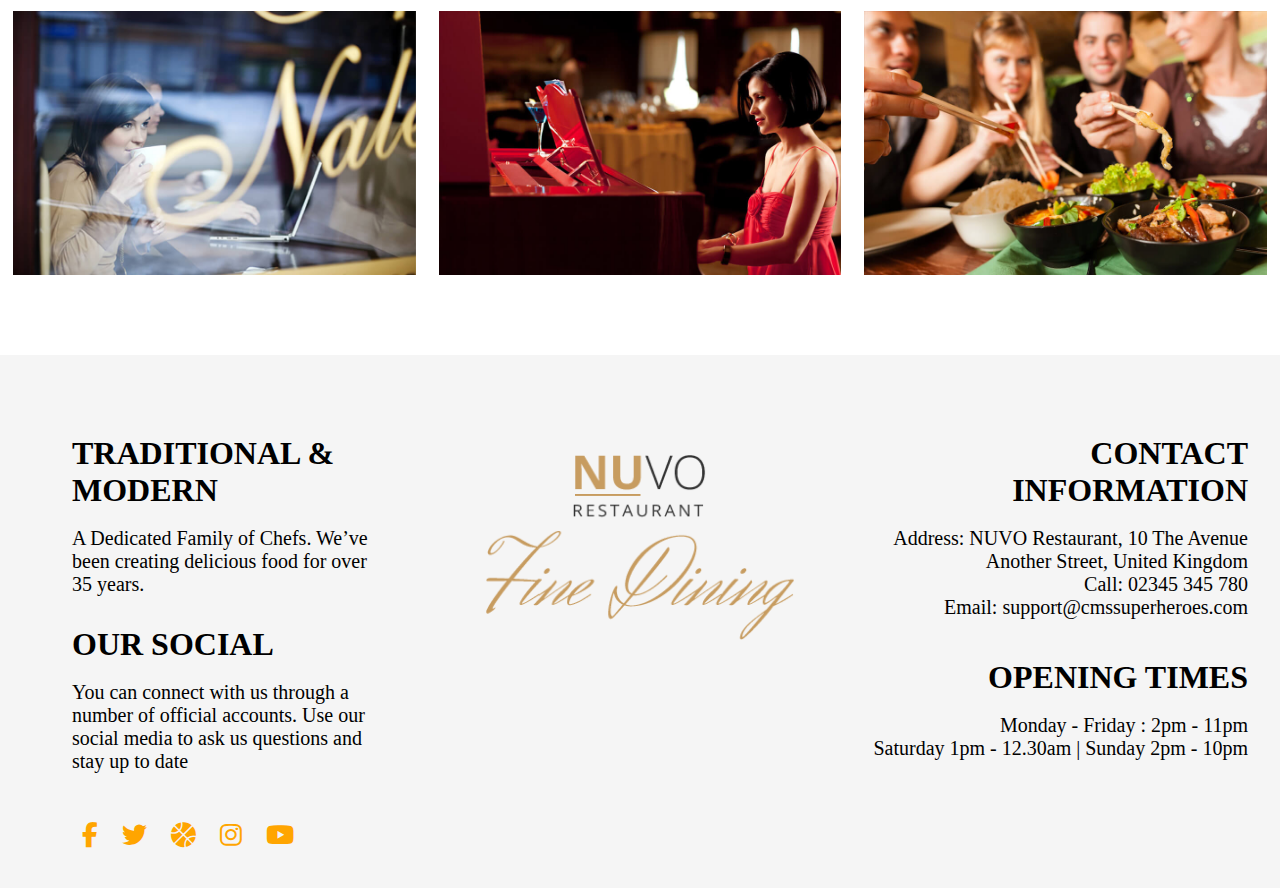
<file: gallery.html>
<!DOCTYPE html>
<html lang="en">

<head>
    <meta charset="UTF-8">
    <meta name="viewport" content="width=device-width, initial-scale=1.0">
    <title>NUVA-GALLAERY</title>
    <link rel="stylesheet" href="gallary.css">
   <link rel="stylesheet" href="https://cdnjs.cloudflare.com/ajax/libs/font-awesome/6.7.2/css/all.min.css"
        integrity="sha512-Evv84Mr4kqVGRNSgIGL/F/aIDqQb7xQ2vcrdIwxfjThSH8CSR7PBEakCr51Ck+w+/U6swU2Im1vVX0SVk9ABhg=="
        crossorigin="anonymous" referrerpolicy="no-referrer" />
    <link rel="preconnect" href="https://fonts.googleapis.com">
    <link rel="preconnect" href="https://fonts.gstatic.com" crossorigin>
    <link href="https://fonts.googleapis.com/css2?family=Cedarville+Cursive&display=swap" rel="stylesheet">
    <link rel="preconnect" href="https://fonts.googleapis.com">
    <link rel="preconnect" href="https://fonts.gstatic.com" crossorigin>
    <link
        href="https://fonts.googleapis.com/css2?family=Cedarville+Cursive&family=Playwrite+IT+Moderna:wght@100..400&family=Roboto:ital,wght@0,100..900;1,100..900&display=swap"
        rel="stylesheet">
  <link rel="icon" href="images/logo-dark.png">
   
</head>

<body>


    <header class="header">

        <section>
            <nav class="navbar">
                <div>

                    <img class="imgmobile" src="images/logo-mobile.png" alt="">


                    <img class="logolap" src="images/logo-dark.png" alt="">

                </div>

                <div class="dis">

                    <a href="index.html">HOME</a>
                    <a href="about.html">ABOUT</a>
                    <a href="gallery.html">GALLERY</a>
                    <a href="">MENU</a>
                    <a href="">WINE LIST</a>
                    <a href="reservatio.html">RESERVATIONS</a>
                    <a href="">BLOG</a>
                    <a href="cont.html">CONTACT</a>
                    <a href="">SHOP</a>
                    <i class="fa-solid fa-magnifying-glass"></i>
                </div>
                <div>
                    <i id="removeicon" class="fa-solid fa-magnifying-glass"></i>
                    <i id="removeicon" class="fas fa-bars"></i>

                </div>


            </nav>
        </section>
    </header>

    <main>
        <section>
            <div class="title">
                <div><h1>Our Gallery</h1></div>
                <div><h3>view some of our events and happy customers</h3></div>
            </div>
            
        </section>

        <section>

         

            <div class="imggallary">

                <img src="gallary/glr-10.jpg" alt="">
                <img src="gallary/glr-2 (1).jpg" alt="">
                <img src="gallary/glr-5.jpg" alt="">
                <img src="gallary/glr-3 (1).jpg" alt="">

                <img src="gallary/glr-4.jpg" alt="">
                <img src="gallary/glr-8.jpg" alt="">
                <img src="gallary/glr-5-2.jpg" alt="">

                <img src="gallary/glr-7.jpg" alt="">
                <img src="gallary/glr-6.jpg" alt="">


            </div>
        </section>



    </main>
    <footer>
      
        
        <section class="mainfooter">
            <div class="footer1">
              <div class="f1">
                <h1>TRADITIONAL & MODERN​</h1>
                <br>
                <h4>A Dedicated Family of Chefs​​. We’ve been creating delicious food for over 35 years​.</h4>
              </div>
              <div class="f2">
                <h1>OUR SOCIAL</h1>
                <br>
                <h4>You can connect with us through a number of official accounts. Use our social media to ask us questions
                  and stay up to date​</h4>
              </div>
              <div class="icon22">
                <i class="fa-brands fa-facebook-f"></i>
                <i class="fa-brands fa-twitter"></i>
                <i class="fas fa-basketball-ball"></i>
                <i class="fab fa-instagram"></i>
                <i class="fab fa-youtube"></i>
              </div>
            </div>
            <div class="footer2">
              <img src="images/logo-footer.png" alt="">
              
            </div>
            <div class="footer3">
              <div class="f5">
                <h1>CONTACT INFORMATION</h1>
                <br>
                <h4>Address: NUVO Restaurant, 10 The Avenue</h4>
                <h4>Another Street, United Kingdom</h4>
                <h4>Call: 02345 345 780</h4>
                <h4>Email: support@cmssuperheroes.com</h4>
              </div>
              <div class="f6">
                <h1>OPENING TIMES</h1>
                <br>
                <h4>Monday - Friday : 2pm - 11pm</h4>
                <h4>Saturday 1pm - 12.30am | Sunday 2pm - 10pm</h4>
              </div>
            </div>
          </section>
      
    </footer>
</body>

</html>
</file>
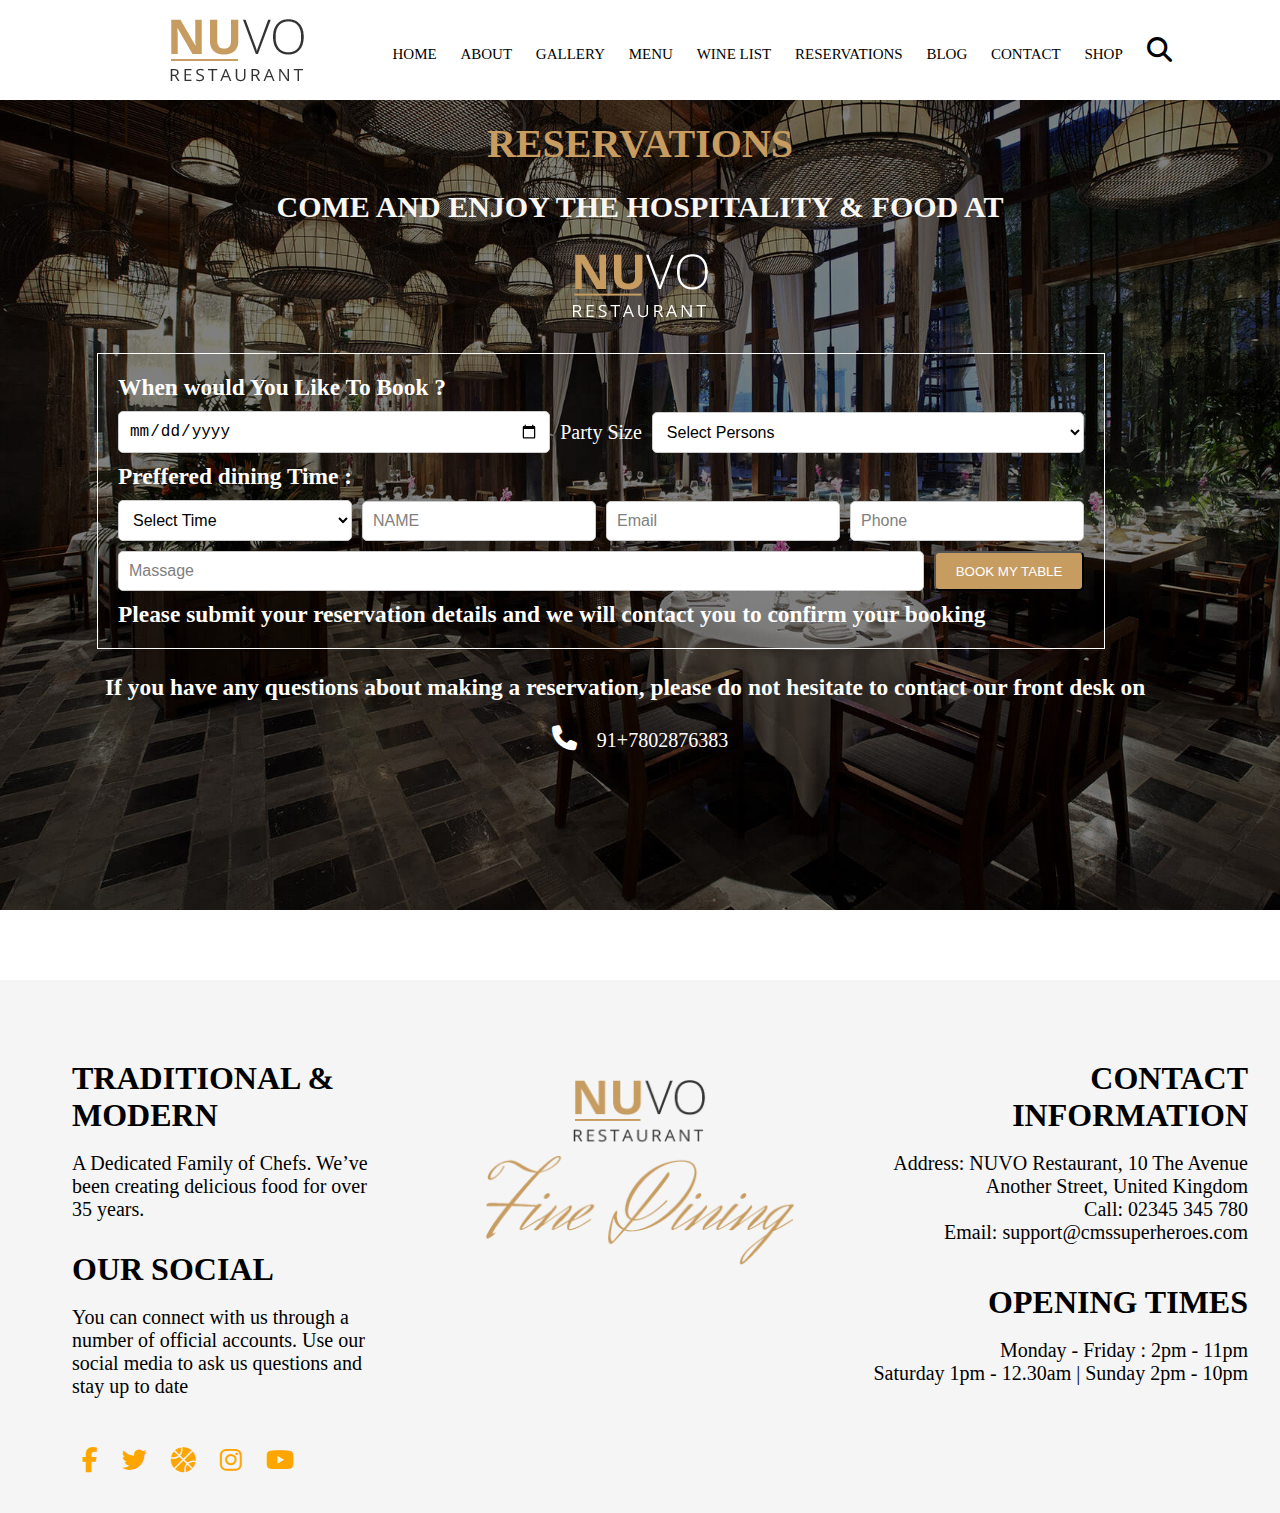
<file: reservatio.html>
<!DOCTYPE html>
<html lang="en">

<head>
    <meta charset="UTF-8">
    <meta name="viewport" content="width=device-width, initial-scale=1.0">
    <title>NOVA-RESERVATION</title>
    <link rel="stylesheet" href="reserv.css">
    <link rel="stylesheet" href="https://cdnjs.cloudflare.com/ajax/libs/font-awesome/6.7.2/css/all.min.css"
        integrity="sha512-Evv84Mr4kqVGRNSgIGL/F/aIDqQb7xQ2vcrdIwxfjThSH8CSR7PBEakCr51Ck+w+/U6swU2Im1vVX0SVk9ABhg=="
        crossorigin="anonymous" referrerpolicy="no-referrer" />
    <link rel="preconnect" href="https://fonts.googleapis.com">
    <link rel="preconnect" href="https://fonts.gstatic.com" crossorigin>
    <link href="https://fonts.googleapis.com/css2?family=Cedarville+Cursive&display=swap" rel="stylesheet">
    <link rel="preconnect" href="https://fonts.googleapis.com">
    <link rel="preconnect" href="https://fonts.gstatic.com" crossorigin>
    <link
        href="https://fonts.googleapis.com/css2?family=Cedarville+Cursive&family=Playwrite+IT+Moderna:wght@100..400&family=Roboto:ital,wght@0,100..900;1,100..900&display=swap"
        rel="stylesheet">
        <link rel="icon" href="images/logo-light.png">
</head>

<body>


    <header class="header">

        <section>
            <nav class="navbar">
                <div>

                    <img class="imgmobile" src="images/logo-mobile.png" alt="">


                    <img class="logolap" src="images/logo-dark.png" alt="">

                </div>

                <div class="dis">

                    <a href="index.html">HOME</a>
                    <a href="about.html">ABOUT</a>
                    <a href="gallery.html">GALLERY</a>
                    <a href="">MENU</a>
                    <a href="">WINE LIST</a>
                    <a href="reservatio.html">RESERVATIONS</a>
                    <a href="">BLOG</a>
                    <a href="cont.html">CONTACT</a>
                    <a href="">SHOP</a>
                    <i class="fa-solid fa-magnifying-glass"></i>
                </div>
                <div>
                    <i id="removeicon" class="fa-solid fa-magnifying-glass"></i>
                    <i id="removeicon" class="fas fa-bars"></i>

                </div>


            </nav>
        </section>
    </header>

    <main>
        <section>
            <div class="reservation">
                <div class="heading">
                    <h1>RESERVATIONS</h1>
                    <br>
                    <h2>COME AND ENJOY THE HOSPITALITY & FOOD AT</h2>
                </div>
                <div class="logo">
                    <img src="images/logo-parallax.png" alt="">
                </div>

                <section>

                    <div class="form1">
                        <form action="">
                            <h3>When would You Like To Book ?</h3>
                            </h3>
                            <input type="date" name="date" id="" placeholder="DATE">
                            <label for="persons>"> Party Size</label>
                            <select id="persons" name="persons">
                                <option value="" selected disabled>Select Persons</option>
                                <option value="1">1 </option>
                                <option value="2">2 </option>
                                <option value="3">3 </option>
                                <option value="4">4 </option>
                                <option value="5">5 </option>
                            </select>

                            <h3>Preffered dining Time :</h3>
                            <select id="time" name="time">
                                <option value="" selected disabled>Select Time</option>
                                <option value="09:00 AM">09:00 PM</option>
                                <option value="10:00 AM">10:00 PM</option>
                                <option value="11:00 AM">11:00 PM</option>
                                <option value="12:00 PM">12:00 PM</option>
                                <option value="01:00 PM">01:00 PM</option>
                                <option value="02:00 PM">02:00 PM</option>
                                <option value="03:00 PM">03:00 PM</option>
                                <option value="04:00 PM">04:00 PM</option>
                                <option value="05:00 PM">05:00 PM</option>
                            </select>
                            <input type="name" name="name" id="name" placeholder="NAME">
                            <input type="email" name="email" id="email" placeholder="Email" >
                            <input type="tel" name="tel" id="tel" placeholder="Phone">
                            <input type="text" placeholder="Massage">

                            <button>BOOK MY TABLE </button>
                            <h3>Please submit your reservation details and we will contact you to confirm your booking
                            </h3>




                        </form>
                    </div>
                    <div class="notis">
                        <h3>If you have any questions about making a reservation, please do not hesitate to contact our
                            front desk on</h3>

                    </div>
                    <div class="icon">
                        <i class="fa-solid fa-phone"></i><a href="7802876383">91+7802876383</a>
                    </div>
                </section>

            </div>

        </section>


    </main>
    <footer>
        
        
        <section class="mainfooter">
            <div class="footer1">
              <div class="f1">
                <h1>TRADITIONAL & MODERN​</h1>
                <br>
                <h4>A Dedicated Family of Chefs​​. We’ve been creating delicious food for over 35 years​.</h4>
              </div>
              <div class="f2">
                <h1>OUR SOCIAL</h1>
                <br>
                <h4>You can connect with us through a number of official accounts. Use our social media to ask us questions
                  and stay up to date​</h4>
              </div>
              <div class="icon22">
                <i class="fa-brands fa-facebook-f"></i>
                <i class="fa-brands fa-twitter"></i>
                <i class="fas fa-basketball-ball"></i>
                <i class="fab fa-instagram"></i>
                <i class="fab fa-youtube"></i>
              </div>
            </div>
            <div class="footer2">
              <img src="images/logo-footer.png" alt="">
              
            </div>
            <div class="footer3">
              <div class="f5">
                <h1>CONTACT INFORMATION</h1>
                <br>
                <h4>Address: NUVO Restaurant, 10 The Avenue</h4>
                <h4>Another Street, United Kingdom</h4>
                <h4>Call: 02345 345 780</h4>
                <h4>Email: support@cmssuperheroes.com</h4>
              </div>
              <div class="f6">
                <h1>OPENING TIMES</h1>
                <br>
                <h4>Monday - Friday : 2pm - 11pm</h4>
                <h4>Saturday 1pm - 12.30am | Sunday 2pm - 10pm</h4>
              </div>
            </div>
          </section>
      
    </footer>
</body>

</html>
</file>
<file: style.css>
* {
    box-sizing: border-box;
    padding: 0;
    margin: 0;
}

.header {
    background-color: white;
    width: 100%;
    height: 60px;
    position: fixed;


}

.navbar {


    width: 100%;
    height: 60px;
    display: flex;
    justify-content: space-between;
    align-items: center;

    padding: 0px 20px;
    position: fixed;





}

a {
    text-decoration: none;
    justify-content: space-evenly;
    padding: 10px;
    /* display: none; */

}

.logolap {
    display: none;
}


.dis {
    display: none;
}

a:hover {
    color: #C79C60;
}

i {
    font-size: 25px;
    margin: 0px 10px;
}

i:hover {
    color: #C79C60;
}

/* first section start */

.main {
    /* margin-top: 45px; */
    width: 100%;
    height: 600px;
    position: relative;
    background-image: url(images/bg-parallax1new.jpg);
    background-repeat: no-repeat;
    background-size: 100% 100%;

    place-items: center;
    /* Short-hand for centering */
    text-align: center;
    z-index: -1;

}

.main::after {
    content: "";
    position: absolute;
    top: 0;
    left: 0;
    width: 100%;
    height: 100%;
    background: rgba(0, 0, 0, 0.6);
    /* 0.5 ka matlab 50% dark effect */
    z-index: 1;

}

.main>* {
    position: relative;
    z-index: 2;
}

.mainhead {

    font-family: "Cedarville Cursive", serif;
    font-weight: 400;
    font-style: normal;
    /* h1 and p font stales*/
    color: white;
}

.mainhead {
    padding: 10px;
    /* h1 and p size*/
    font-size: 35px;
}

.h11 {
    color: rgb(253, 252, 252);
    font-size: 20px;
}

/* second section */

.countainer {
    width: 100%;
    /* justify-content: center; */
    justify-items: center;
    /* display: flex; */
    padding: 10px;

}

.box {
    padding: 10px;
    color: white;
    margin-top: 50px;
    width: 80%;
    height: 60px;
    background-color: #C79C60;

    justify-content: center;

    align-items: center;

    text-align: center;
}

/* heading 2 */

.mainhead2 {
    margin-top: 50px;
    font-family: "Cedarville Cursive", serif;
    font-weight: 400;
    font-style: normal;
    /* h1 and p font stales*/
    color: #C79C60;
    text-align: center;
    font-size: 80px;

}

.intro {
    font-size: 25px;
}

.mainhead3 {
    text-align: center;
    justify-content: center;
    align-items: center;
    text-align: center;
    width: 80%;
    display: flex;
}

.section2 {
    margin-top: 40px;
    width: 100%;
    display: flex;
    flex-wrap: wrap;
    padding: 30px;
    /* justify-content: center; */
    justify-items: center;
    /* z-index: 1; */

}

.img1 {
    width: 100%;
    height: 600px;
    background-color: #fbfbfa;
    box-shadow: 10px 10px 30px rgba(0, 0, 0, 0.3);
    /* Shadow effect */
    border-radius: 10px;
    /* Optional: thoda smooth look ke liye */
    /* display: flex; */
    justify-content: center;
    /* align-items: center; */
    padding: 11px;
    text-align: center;
    margin-top: 10px;
    font-weight: bold;
    /* z-index: 2; */

}

p {
    margin-bottom: 70px;
}

.button:hover {
    background-color: #f9f9f9d0;
}

.button {
    padding: 20px;
    color: white;
    background-color: #C79C60;

}

.img1 img {
    width: 100%;
    /* height: 100%; */
}



.section3 {
    /* margin-top: 20px; */
    width: 100%;
    height: 600px;
    position: relative;
    /* display: flex; */
    flex-wrap: wrap;
    align-items: center;
    justify-content: center;
    color: white;
    /* Text ko bright rakhne ke liye */
    font-size: 24px;
    font-weight: bold;
    text-align: center;
}


.section3::before {
    content: "";
    position: absolute;
    top: 0;
    left: 0;
    width: 100%;
    height: 100%;
    background-image: url(images/bg-parallax1new.jpg);
    background-attachment: fixed;
    background-repeat: no-repeat;
    background-size: 100% 100%;
    filter: brightness(0.6);
    z-index: -1;
    /* Background ko peechhe rakhne ke liye */
}

.heading4 {

    font-family: "Cedarville Cursive", serif;
    font-weight: 400;
    font-style: normal;
    font-size: 70px;
    /* h1 and p font stales*/
    color: #c79c60d0;
}

h1 {
    /* padding: 50px; */
    font-size: 20px;
}

p {
    padding: 50px;


    font-size: 15px;
    align-items: center;
    justify-content: center;

}

/* section 4 start */
.notes {
    padding: 10px;
    text-align: center;
    font-size: 20px
}

.images8 {
    width: 100%;
}

.img01 {
    margin-top: 10px;
    width: 100%;
    height: 500px;
    background-image: url(images/freewifi-560x840.jpg);
    background-repeat: no-repeat;
    background-size: cover;
}

.img01 div {
    height: 100px;
    color: white;
    /* Text color white hi rahega */
    text-align: center;
    padding: 25px;
    background-color: rgba(0, 0, 0, 0.6);
    /* Black color with 60% transparency */
}

.img01 div h1 {
    font-family: 'Courier New', Courier, monospace;
    color: #C79C60;
}

.img02 {
    margin-top: 10px;
    width: 100%;
    height: 500px;
    background-image: url(images/n3a_new-560x840.jpg);
    background-repeat: no-repeat;
    background-size: cover;
}

.img02 div {
    height: 100px;
    color: white;
    /* Text color white hi rahega */
    text-align: center;
    padding: 25px;
    background-color: rgba(0, 0, 0, 0.6);
    /* Black color with 60% transparency */
}

.img02 div h1 {
    font-family: 'Courier New', Courier, monospace;
    color: #C79C60;
}


.img03 {
    margin-top: 10px;
    width: 100%;
    height: 500px;
    background-image: url(images/glr-5-560x840.jpg);
    background-repeat: no-repeat;
    background-size: cover;
}

.img03 div {
    height: 100px;
    color: white;
    /* Text color white hi rahega */
    text-align: center;
    padding: 25px;
    background-color: rgba(0, 0, 0, 0.6);
    /* Black color with 60% transparency */
}

.img03 div h1 {
    font-family: 'Courier New', Courier, monospace;
    color: #C79C60;
}

.booking {
    margin-top: 20px;
    width: 100%;
    height: 900px;
    background-image: url(images/booking-parallax.jpg);
    background-attachment: fixed;
}

.reservation {
    padding: 50px;
    text-align: center;
    color: white;
}

.reservation h1 {
    color: #C79C60;
}

.logo1 {
    text-align: center;
}

.form1 {
    margin-left: 17px;
    padding: 20px;
    width: 90%;
    border: 1px solid white;
    color: white;
}

form {
    display: flex;
    flex-wrap: wrap;
    gap: 10px;
    align-items: center;
    justify-content: center;
}

input,
select {
    background-color: white;
    color: black;
    border: 1px solid #ccc;
    padding: 10px;
    border-radius: 5px;
    font-size: 16px;
    outline: none;
}

input::placeholder {
    color: gray;
}

input,
select {
    flex: 1;
    min-width: 200px;
}

h3 {
    width: 100%;
    text-align: center;
}

button {
    height: 40px;
    width: 150px;
    border-radius: 5px;
    color: white;
    background-color: #C79C60;
}

.section6 {
    margin-top: 20px;
}

.heading1 {
    width: 100%;
    text-align: center;
    font-size: 20px;

}

.drink {
    width: 100%;
    text-align: center;
}

.drink img {
    width: 97%;
}

.timewatch {

    padding: 20px;
    text-align: center;
    width: 100%;
    color: white;
    background-color: rgb(5, 2, 2);
}

/* section7 */
.heading5 {
    text-align: center;

}

.heading5 h1 {
    font-size: 40px;
    color: #C79C60;
}

.mainimage {
    height: 1000px;
    
    width: 100%;
    border: 1px solid white;

}

.img16 {
    padding: 20px;
    margin-top: 40px;
    background-image: url(images/event-gallery-1-4-3-500x500.jpg);
    width: 100%;
    height: 300px;
    background-repeat: no-repeat;
    background-size: cover;
    text-align: center;
    position: relative;
    z-index: -1;
    /* Relative position for absolute positioning inside */
}

.img16::before {
    content: "";
    position: absolute;
    top: 50%;
    left: 50%;
    width: 80%;
    height: 80%;
    border: 5px solid white;
    transform: translate(-50%, -50%);
}

/* H1 ko white border ke top center me lane ke liye */
.img16 .border-box {
    position: absolute;
    top: 10%;
    /* White border ke top center me */
    left: 50%;
    transform: translate(-50%, 0);
    background: rgba(0, 0, 0, 0.6);
    /* Black transparent background */
    /* padding: 10px 20px; */
    color: white;
    font-size: 24px;
    font-weight: bold;
    /* border-radius: 5px; */
}

.img16 img {
    width: 100%;
}

.img17 {
    padding: 20px;
    margin-top: 40px;
    background-image: url(images/event3guitar-1-500x500.jpg);
    width: 100%;
    height: 300px;
    background-repeat: no-repeat;
    background-size: cover;
    text-align: center;
    position: relative;
    z-index: -1;

    /* Relative position for absolute positioning inside */
}

.img17::before {
    content: "";
    position: absolute;
    top: 50%;
    left: 50%;
    width: 80%;
    height: 80%;
    border: 5px solid white;
    transform: translate(-50%, -50%);
}

/* H1 ko white border ke top center me lane ke liye */
.img17 .border-box {
    position: absolute;
    top: 10%;
    /* White border ke top center me */
    left: 50%;
    transform: translate(-50%, 0);
    background: rgba(0, 0, 0, 0.6);
    /* Black transparent background */
    /* padding: 10px 20px; */
    color: white;
    font-size: 24px;
    font-weight: bold;
    /* border-radius: 5px; */
}

.img18 img {
    width: 100%;
}

.img18 {
    padding: 20px;
    margin-top: 40px;
    background-image: url(images/event-3-500x500.jpg);
    width: 100%;
    height: 300px;
    background-repeat: no-repeat;
    background-size: cover;
    text-align: center;
    position: relative;
    z-index: -1;

    /* Relative position for absolute positioning inside */
}

.img18::before {
    content: "";
    position: absolute;
    top: 50%;
    left: 50%;
    width: 80%;
    height: 80%;
    border: 5px solid white;
    transform: translate(-50%, -50%);
}

/* H1 ko white border ke top center me lane ke liye */
.img18 .border-box {
    position: absolute;
    top: 10%;
    /* White border ke top center me */
    left: 50%;
    transform: translate(-50%, 0);
    background: rgba(0, 0, 0, 0.6);
    /* Black transparent background */
    /* padding: 10px 20px; */
    color: white;
    font-size: 24px;
    font-weight: bold;
    /* border-radius: 5px; */
}

.img18 img {
    width: 100%;
}

#demo {

    margin-top: 100px;
    height: 200px;

}

.heading11 {
    color: #C79C60;
    text-align: center;
    font-size: 50px;
}

.heading12 {
    color: #0a0a0a;
    text-align: center;
    font-size: 24px;
}

.section10 {

    width: 100%;
    display: flex;
    flex-wrap: wrap;
    padding: 30px;
    /* justify-content: center; */
    justify-items: center;

}

.img20 {
    width: 100%;
    height: 600px;
    background-color: #fbfbfa;
    box-shadow: 10px 10px 30px rgba(0, 0, 0, 0.3);
    /* Shadow effect */
    border-radius: 10px;
    /* Optional: thoda smooth look ke liye */
    /* display: flex; */
    justify-content: center;
    /* align-items: center; */
    padding: 11px;
    text-align: center;
    margin-top: 10px;
    font-weight: bold;

}

p {
    margin-bottom: 70px;
}

.button:hover {
    background-color: #f9f9f9d0;
}

.button {
    padding: 20px;
    color: white;
    background-color: #C79C60;

}

.img20 img {
    width: 100%;
    /* height: 100%; */
}

.mainfooter {
    background-color: #F5F5F5;

    width: 100%;
}

.footer1 {
    margin-top: 40px;
    text-align: center;
    padding: 40px;
}

.f2 {
    margin-top: 30px;
}

.icon22 {
    margin-top: 50px;
    color: orange;
}

.icon22:hover {

    color: black;
}

.footer2 {
    margin-top: 40px;
    text-align: center;

}


.f4 {
    margin-top: 30px;

}

.f4 h1 {
    color: #C79C60;
}

.footer3 {
    margin-top: 40px;
    text-align: center;

}

.footer3 h4 {
    font-size: 20px;
    font-weight: 100;
}

.f5 {
    margin-top: 40px;
}

.f6 {
    margin-top: 40px;
}


@media only screen and (min-width:768px) {

    header {
        background-color: white;
        width: 100%;
        height: 60px;


    }

    .navbar {


        width: 100%;
        height: 60px;
        display: flex;
        justify-content: space-between;
        align-items: center;

        padding: 0px 20px;

    }

    i {
        font-size: 25px;
        margin: 0px 10px;
    }

    .main {
        width: 100%;
        height: 600px;
        position: relative;
        background-image: url(images/bg-parallax1new.jpg);
        background-repeat: no-repeat;
        background-size: 100% 100%;

        place-items: center;
        /* Short-hand for centering */
        text-align: center;
    }

    .main::after {
        content: "";
        position: absolute;
        top: 0;
        left: 0;
        width: 100%;
        height: 100%;
        background: rgba(0, 0, 0, 0.6);
        /* 0.5 ka matlab 50% dark effect */
        z-index: 1;

    }

    .main>* {
        position: relative;
        z-index: 2;
    }

    .mainhead {

        font-family: "Cedarville Cursive", serif;
        font-weight: 400;
        font-style: normal;
        /* h1 and p font stales*/
        color: white;
    }

    .mainhead {
        padding: 10px;
        /* h1 and p size*/
        font-size: 35px;
    }

    .h11 {
        color: rgb(253, 252, 252);
        font-size: 20px;
    }

    .countainer {
        width: 100%;
        /* justify-content: center; */
        justify-items: center;
        /* display: flex; */
        padding: 10px;

    }

    .box {
        padding: 10px;
        color: white;
        margin-top: 50px;
        width: 80%;
        height: 60px;
        background-color: #C79C60;
        /* Flexbox enable kiya */
        justify-content: center;
        /* Horizontally center */
        align-items: center;
        /* Vertically center */
        text-align: center;
    }

    /* heading 2 */


    /* heading 2 */

    .mainhead2 {
        margin-top: 50px;
        font-family: "Cedarville Cursive", serif;
        font-weight: 400;
        font-style: normal;
        /* h1 and p font stales*/
        color: #C79C60;
        text-align: center;
        font-size: 80px;

    }

    .intro {
        font-size: 25px;
    }






    .section2 {
        margin-top: 40px;
        width: 100%;
        display: flex;
        flex-wrap: wrap;
        padding: 30px;
        /* justify-content: center; */
        justify-items: center;
        justify-content: space-evenly;


    }

    .img1 {
        width: 48%;
        height: 650px;
        background-color: #fbfbfa;
        box-shadow: 10px 10px 30px rgba(0, 0, 0, 0.3);
        /* Shadow effect */
        border-radius: 10px;
        /* display: flex; */
        /* justify-content: center; */
        padding: 11px;
        text-align: center;
        margin-top: 10px;
        font-weight: bold;

    }

    p {
        margin-bottom: 70px;
    }

    .button:hover {
        background-color: #c79c60d0;
    }

    .button {
        color: white;
        background-color: #C79C60;

        padding: 20px;

    }

    .img1 img {
        width: 100%;
        /* height: 100%; */
    }

    .section3 {
        /* margin-top: 20px; */
        width: 100%;
        height: 600px;
        position: relative;
        /* display: flex; */
        flex-wrap: wrap;
        align-items: center;
        justify-content: center;
        color: white;
        /* Text ko bright rakhne ke liye */
        font-size: 30px;
        font-weight: bold;
        text-align: center;
    }

    .images8 {
        width: 100%;
        display: flex;
        flex-wrap: wrap;
        justify-content: space-evenly;
    }

    .img01 {
        margin-top: 10px;
        width: 47%;
        height: 500px;
        background-image: url(images/freewifi-560x840.jpg);
        background-repeat: no-repeat;
        background-size: cover;
    }

    .img01 div {
        height: 100px;
        color: white;
        /* Text color white hi rahega */
        text-align: center;
        padding: 25px;
        background-color: rgba(0, 0, 0, 0.6);
        /* Black color with 60% transparency */
    }

    .img01 div h1 {
        font-family: 'Courier New', Courier, monospace;
        color: #C79C60;
    }

    .img02 {
        margin-top: 10px;
        width: 47%;
        height: 500px;
        background-image: url(images/n3a_new-560x840.jpg);
        background-repeat: no-repeat;
        background-size: cover;
    }

    .img02 div {
        height: 100px;
        color: white;
        /* Text color white hi rahega */
        text-align: center;
        padding: 25px;
        background-color: rgba(0, 0, 0, 0.6);
        /* Black color with 60% transparency */
    }

    .img02 div h1 {
        font-family: 'Courier New', Courier, monospace;
        color: #C79C60;
    }


    .img03 {
        margin-top: 10px;
        width: 47%;
        height: 500px;
        background-image: url(images/glr-5-560x840.jpg);
        background-repeat: no-repeat;
        background-size: cover;
    }

    .img03 div {
        height: 100px;
        color: white;
        /* Text color white hi rahega */
        text-align: center;
        padding: 25px;
        background-color: rgba(0, 0, 0, 0.6);
        /* Black color with 60% transparency */
    }

    .img03 div h1 {
        font-family: 'Courier New', Courier, monospace;
        color: #C79C60;
    }

    .booking {
        margin-top: 20px;
        /* display: flex;
        flex-wrap: wrap; */
        width: 100%;
        height: 600px;
        background-image: url(images/booking-parallax.jpg);
        background-attachment: fixed;
    }

    .reservation {
        padding: 50px;
        text-align: center;
        color: white;
    }

    .reservation h1 {
        color: #C79C60;
    }

    .logo1 {
        text-align: center;
    }

    .form1 {
        margin-left: 17px;
        padding: 20px;
        width: 90%;
        border: 1px solid white;
        color: white;
    }

    form {
        display: flex;
        flex-wrap: wrap;
        gap: 10px;
        align-items: center;
        justify-content: center;
    }

    input,
    select {
        background-color: white;
        color: black;
        border: 1px solid #ccc;
        padding: 10px;
        border-radius: 5px;
        font-size: 16px;
        outline: none;
    }

    input::placeholder {
        color: gray;
    }

    input,
    select {
        flex: 1;
        min-width: 200px;
    }

    h3 {
        width: 100%;
        text-align: center;
    }

    button {

        height: 40px;
        width: 150px;
        border-radius: 5px;
        color: white;
        background-color: #C79C60;
    }

    .mainimage {
        display: flex;
        flex-wrap: wrap;
        justify-content: space-evenly;
        height: 500px;
        width: 100%;
        border: 1px solid white;
        /* padding: 20px; */
    }

    .img16 {
        padding: 20px;
        margin-top: 40px;
        background-image: url(images/event-gallery-1-4-3-500x500.jpg);
        width: 47%;
        display: flex;
        flex-wrap: wrap;
        height: 300px;
        background-repeat: no-repeat;
        background-size: cover;
        text-align: center;
        position: relative;
        /* Relative position for absolute positioning inside */
    }

    .img16::before {
        content: "";
        position: absolute;
        top: 50%;
        left: 50%;
        width: 80%;
        height: 80%;
        border: 5px solid white;
        transform: translate(-50%, -50%);
    }

    /* H1 ko white border ke top center me lane ke liye */
    .img16 .border-box {
        position: absolute;
        top: 10%;
        /* White border ke top center me */
        left: 50%;
        transform: translate(-50%, 0);
        background: rgba(0, 0, 0, 0.6);
        /* Black transparent background */
        /* padding: 10px 20px; */
        color: white;
        font-size: 24px;
        font-weight: bold;
        /* border-radius: 5px; */
    }

    .img16 img {
        width: 100%;
    }

    .img17 {
        padding: 20px;
        margin-top: 40px;
        background-image: url(images/event3guitar-1-500x500.jpg);
        width: 47%;
        height: 300px;
        background-repeat: no-repeat;
        background-size: cover;
        text-align: center;
        position: relative;
        /* Relative position for absolute positioning inside */
    }

    .img17::before {
        content: "";
        position: absolute;
        top: 50%;
        left: 50%;
        width: 80%;
        height: 80%;
        border: 5px solid white;
        transform: translate(-50%, -50%);
    }

    /* H1 ko white border ke top center me lane ke liye */
    .img17 .border-box {
        position: absolute;
        top: 10%;
        /* White border ke top center me */
        left: 50%;
        transform: translate(-50%, 0);
        background: rgba(0, 0, 0, 0.6);
        /* Black transparent background */
        /* padding: 10px 20px; */
        color: white;
        font-size: 24px;
        font-weight: bold;
        /* border-radius: 5px; */
    }

    .img18 img {
        width: 100%;
    }

    .img18 {
        padding: 20px;
        margin-top: 40px;
        background-image: url(images/event-3-500x500.jpg);
        width: 47%;
        height: 300px;
        background-repeat: no-repeat;
        background-size: cover;
        text-align: center;
        position: relative;
        /* Relative position for absolute positioning inside */
    }

    .img18::before {
        content: "";
        position: absolute;
        top: 50%;
        left: 50%;
        width: 80%;
        height: 80%;
        border: 5px solid white;
        transform: translate(-50%, -50%);
    }

    /* H1 ko white border ke top center me lane ke liye */
    .img18 .border-box {
        position: absolute;
        top: 10%;
        /* White border ke top center me */
        left: 50%;
        transform: translate(-50%, 0);
        background: rgba(0, 0, 0, 0.6);
        /* Black transparent background */
        /* padding: 10px 20px; */
        color: white;
        font-size: 24px;
        font-weight: bold;
        /* border-radius: 5px; */
    }

    .img18 img {
        width: 100%;
    }

    .section10 {

        width: 100%;
        display: flex;
        flex-wrap: wrap;
        padding: 30px;
        /* justify-content: center; */
        justify-items: center;
        justify-content: space-evenly;

    }

    .img20 {
        width: 47%;
        height: 600px;
        background-color: #fbfbfa;
        box-shadow: 10px 10px 30px rgba(0, 0, 0, 0.3);
        /* Shadow effect */
        border-radius: 10px;
        /* Optional: thoda smooth look ke liye */
        /* display: flex; */
        justify-content: center;
        /* align-items: center; */
        padding: 11px;
        text-align: center;
        margin-top: 10px;
        font-weight: bold;

    }

    p {
        margin-bottom: 70px;
    }

    .button:hover {
        background-color: #f9f9f9d0;
    }

    .button {
        padding: 20px;
        color: white;
        background-color: #C79C60;

    }

    .img20 img {
        width: 100%;
        /* height: 100%; */
    }

    .mainfooter {
        background-color: #F5F5F5;

        width: 100%;
        display: flex;
        flex-wrap: wrap;
        justify-content: space-evenly;
    }

    .footer1 {
        width: 30%;
        margin-top: 40px;
        text-align: center;
        padding: 40px;
        text-align: start;
    }

    .footer1 h4 {
        font-size: 20px;
        font-weight: 100;
    }

    .f2 {
        margin-top: 30px;
    }

    .icon22 {
        margin-top: 50px;
        color: orange;
    }

    .icon22:hover {

        color: black;
    }

    .footer2 {
        width: 30%;
        margin-top: 100px;
        text-align: center;

    }

    .footer2 img {
        width: 80%;
        height: auto;

    }

    .f4 {
        margin-top: 30px;

    }

    .f4 h1 {
        color: #C79C60;
        font-size: 50px;
    }

    .footer3 {
        width: 30%;
        margin-top: 40px;
        text-align: end;

    }

    .footer3 h4 {
        font-size: 20px;
        font-weight: 100;
    }

    .f5 {
        margin-top: 40px;
    }

    .f6 {
        margin-top: 40px;
    }




}



@media only screen and (min-width:1200px) {
    header {
        background-color: rgb(255, 251, 251);
        width: 100%;
        height: 100px;
        color:black;
        align-items: center;

    }

    .navbar {
        width: 100%;
        height: 100px;
        display: flex;
        justify-content: space-between;
        align-items: center;
        padding: 0px 20px;
        background-color: white;
        font-size: 15px;
        position: fixed;
        z-index: 2;
        z-index: 99;
        top: 0;

    }

    .imgmobile {
        display: none;
    }

    #removeicon {
        display: none;
    }

    a {
        text-decoration: none;
        justify-content: space-evenly;
        padding: 10px;

        color: black;
    }

    a:hover {
        color: #C79C60;
    }

    .dis {
        display: block;
    }

    .logolap {
        display: flex;
        margin-left: 150px;
    }


    i {
        font-size: 25px;
        margin: 0px 10px;
    }

    .main {
        margin-top: 50px;
        width: 100%;
        height: 600px;
        position: relative;
        background-image: url(images/bg-parallax1new.jpg);
        background-repeat: no-repeat;
        background-size: 100% 100%;

        place-items: center;
        /* Short-hand for centering */
        text-align: center;
        /* z-index: 1; */
    }

    .main::after {
        content: "";
        position: absolute;
        top: 0;
        left: 0;
        width: 100%;
        height: 100%;
        background: rgba(0, 0, 0, 0.6);
        /* 0.5 ka matlab 50% dark effect */
        z-index: 1;

    }

    .main>* {
        position: relative;
        z-index: 2;
    }

    .mainhead {
        /* margin-top: 50px; */

        font-family: "Cedarville Cursive", serif;
        font-weight: 400;
        font-style: normal;
        /* h1 and p font stales*/
        color: white;
    }

    .mainhead {
        padding: 10px;
        /* h1 and p size*/
        font-size: 35px;
    }

    .h11 {
        color: rgb(253, 252, 252);
        font-size: 20px;
    }

    .countainer {
        width: 100%;
        /* justify-content: center; */
        justify-items: center;
        display: flex;
        padding: 10px;
        justify-content: space-evenly;

    }

    .box {
        padding: 10px;
        color: white;
        margin-top: 50px;
        width: 27%;
        height: 60px;
        background-color: #C79C60;
       
        justify-content: center;
      
        align-items: center;
      
        text-align: center;
    }

    /* heading 2 */


   

    .mainhead2 {
        margin-top: 50px;
        font-family: "Cedarville Cursive", serif;
        font-weight: 400;
        font-style: normal;
   
        color: #C79C60;
        text-align: center;
        font-size: 80px;

    }

    .intro {
        text-align: center;
        font-size: 25px;
    }

    .mainhead3 {
        margin-left: 100px;
        justify-content: center;
        align-items: center;
        text-align: center;
        width: 80%;
        display: flex;
        align-items: center;
        /* text-align: center; */
    }

    .section2 {
        background-color: white;
        height: 700px;
        margin-top: 40px;
        width: 100%;
        display: flex;
        padding: 30px;
        /* justify-content: center; */
        justify-items: center;
        /* z-index: 1; */

    }

    .img1 {
        width: 27%;
        height: 600px;
        background-color: #fbfbfa;
        box-shadow: 10px 10px 30px rgba(0, 0, 0, 0.3);
        /* Shadow effect */
        border-radius: 10px;
        /* Optional: thoda smooth look ke liye */
        /* display: flex; */
        justify-content: center;
        /* align-items: center; */
        padding: 11px;
        text-align: center;
        margin-top: 10px;
        font-weight: bold;

    }

    p {
        margin-bottom: 40px;
    }

    .button:hover {
        background-color: #c79c60d0;
    }

    .button {
        padding: 20px;
        color: white;
        background-color: #C79C60;

    }

    .img1 img {
        width: 100%;
        /* height: 100%; */
    }

    .section3 {
        /* margin-top: 20px; */
        width: 100%;
        height: 600px;
        position: relative;
        /* display: flex; */
        flex-wrap: wrap;
        align-items: center;
        justify-content: center;
        color: white;
        /* Text ko bright rakhne ke liye */
        font-size: 50px;
        font-weight: bold;
        text-align: center;
        /* background-attachment: fixed; */

    }

    .ps {
        font-size: 30px;
    }

    .notes {
        margin-top: 30px;
        padding: 10px;
        text-align: center;
        text-size-adjust: 200px;

    }

    .images8 {
        margin-top: 60px;
        width: 100%;
        display: flex;
        flex-wrap: wrap;
        justify-content: space-evenly;
        /* background-attachment: scroll; */
    }

    .img01 {
        margin-top: 10px;
        width: 30%;
        height: 500px;
        background-image: url(images/freewifi-560x840.jpg);
        background-repeat: no-repeat;
        background-size: cover;
    }

    .img01 div {
        height: 100px;
        color: white;
        /* Text color white hi rahega */
        text-align: center;
        padding: 25px;
        background-color: rgba(0, 0, 0, 0.6);
        /* Black color with 60% transparency */
    }

    .img01 div h1 {
        font-family: 'Courier New', Courier, monospace;
        color: #C79C60;
    }

    .img02 {
        margin-top: 10px;
        width: 30%;
        height: 500px;
        background-image: url(images/n3a_new-560x840.jpg);
        background-repeat: no-repeat;
        background-size: cover;
    }

    .img02 div {
        height: 100px;
        color: white;
        /* Text color white hi rahega */
        text-align: center;
        padding: 25px;
        background-color: rgba(0, 0, 0, 0.6);
        /* Black color with 60% transparency */
    }

    .img02 div h1 {
        font-family: 'Courier New', Courier, monospace;
        color: #C79C60;
    }


    .img03 {
        margin-top: 10px;
        width: 30%;
        height: 500px;
        background-image: url(images/glr-5-560x840.jpg);
        background-repeat: no-repeat;
        background-size: cover;
    }

    .img03 div {
        height: 100px;
        color: white;
        /* Text color white hi rahega */
        text-align: center;
        padding: 25px;
        background-color: rgba(0, 0, 0, 0.6);
        /* Black color with 60% transparency */
    }

    .img03 div h1 {
        font-family: 'Courier New', Courier, monospace;
        color: #C79C60;
    }


    .booking {
        margin-top: 20px;
        /* display: flex;
        flex-wrap: wrap; */
        width: 100%;
        height: 900px;
        background-image: url(images/booking-parallax.jpg);
        background-attachment: fixed;
    }

    .reservation {
        padding: 120px;
        text-align: center;
        font-size: 20px;
        color: white;
    }

    .reservation h1 {
        color: #C79C60;
        font-size: 20px;
    }

    .logo1 {
        text-align: center;
        /* margin-top: 200px; */
        /* margin-right: 200px; */
    }

    .form1 {
        margin-left: auto;
        margin-right: auto;
        padding: 80px;
        width: 80%;
        border: 1px solid white;
        color: white;
        display: flex;
        flex-direction: column;
        align-items: center;
    }

    form {
        display: flex;
        flex-wrap: wrap;
        /* gap: 15px; */
        justify-content: center;
        max-width: 900px;
    }

    input,
    select {
        background-color: white;
        color: black;
        border: 1px solid #ccc;
        padding: 10px;
        border-radius: 5px;
        font-size: 16px;
        outline: none;
        width: calc(33.33% - 10px);
        /* 3 inputs per row */
    }

    .row-2 input,
    .row-2 select {
        width: calc(50% - 10px);
        /* 2 inputs per row */
    }

    h3 {
        width: 100%;
        text-align: center;
    }

    .button-container {
        width: 100%;
        text-align: center;
        margin-top: 20px;
    }

    button {
        height: 40px;
        width: 150px;
        border-radius: 5px;
        color: white;
        background-color: #C79C60;
    }

    .section6 {
        height: 500px;
        margin-top: 20px;
        display: flex;
        flex-wrap: wrap;
    }

    .heading1 {

        margin-top: 20px;
        text-align: center;
        font-size: 20px;


    }

    .drink {
        width: 50%;
        text-align: center;
    }

    .drink img {
        width: 97%;
    }

    .timewatch {

        padding: 20px;
        text-align: center;
        width: 50%;
        height: 316px;
        color: white;
        background-color: rgb(5, 2, 2);
    }

    .mainimage {
        display: flex;
        flex-wrap: wrap;
        justify-content: space-evenly;
        height: 500px;
        width: 100%;
        border: 1px solid white;
        /* padding: 20px; */
    }

    .img16 {
        padding: 20px;
        margin-top: 40px;
        background-image: url(images/event-gallery-1-4-3-500x500.jpg);
        width: 31%;
        display: flex;
        flex-wrap: wrap;
        height: 300px;
        background-repeat: no-repeat;
        background-size: cover;
        text-align: center;
        position: relative;
        /* Relative position for absolute positioning inside */
    }

    .img16::before {
        content: "";
        position: absolute;
        top: 50%;
        left: 50%;
        width: 80%;
        height: 80%;
        border: 5px solid white;
        transform: translate(-50%, -50%);
    }

    /* H1 ko white border ke top center me lane ke liye */
    .img16 .border-box {
        position: absolute;
        top: 10%;
        /* White border ke top center me */
        left: 50%;
        transform: translate(-50%, 0);
        background: rgba(0, 0, 0, 0.6);
        /* Black transparent background */
        /* padding: 10px 20px; */
        color: white;

        font-size: 24px;
        font-weight: bold;
        /* border-radius: 5px; */
    }

    .img16 img {
        width: 100%;
    }

    .img17 {
        padding: 20px;
        margin-top: 40px;
        background-image: url(images/event3guitar-1-500x500.jpg);
        width: 31%;
        height: 300px;
        background-repeat: no-repeat;
        background-size: cover;
        text-align: center;
        position: relative;
        /* Relative position for absolute positioning inside */
    }

    .img17::before {
        content: "";
        position: absolute;
        top: 50%;
        left: 50%;
        width: 80%;
        height: 80%;
        border: 5px solid white;
        transform: translate(-50%, -50%);
    }

    /* H1 ko white border ke top center me lane ke liye */
    .img17 .border-box {
        position: absolute;
        top: 10%;
        /* White border ke top center me */
        left: 50%;
        transform: translate(-50%, 0);
        background: rgba(0, 0, 0, 0.6);
        /* Black transparent background */
        /* padding: 10px 20px; */
        color: white;
        font-size: 24px;
        font-weight: bold;
        /* border-radius: 5px; */
    }

    .img18 img {
        width: 100%;
    }

    .img18 {
        padding: 20px;
        margin-top: 40px;
        background-image: url(images/event-3-500x500.jpg);
        width: 31%;
        height: 300px;
        background-repeat: no-repeat;
        background-size: cover;
        text-align: center;
        position: relative;
        /* Relative position for absolute positioning inside */
    }

    .img18::before {
        content: "";
        position: absolute;
        top: 50%;
        left: 50%;
        width: 80%;
        height: 80%;
        border: 5px solid white;
        transform: translate(-50%, -50%);
    }

    /* H1 ko white border ke top center me lane ke liye */
    .img18 .border-box {
        position: absolute;
        top: 10%;
        /* White border ke top center me */
        left: 50%;
        transform: translate(-50%, 0);
        background: rgba(0, 0, 0, 0.6);
        /* Black transparent background */
        /* padding: 10px 20px; */
        color: white;
        font-size: 24px;
        font-weight: bold;
        /* border-radius: 5px; */
    }

    .img18 img {
        width: 100%;
    }

    .section10 {

        width: 100%;
        display: flex;
        flex-wrap: wrap;
        padding: 30px;
        /* justify-content: center; */
        justify-items: center;

    }

    .img20 {
        width: 31%;
        height: 700px;
        background-color: #fbfbfa;
        box-shadow: 10px 10px 30px rgba(0, 0, 0, 0.3);
        /* Shadow effect */
        border-radius: 10px;
        /* Optional: thoda smooth look ke liye */
        /* display: flex; */
        justify-content: center;
        /* align-items: center; */
        padding: 11px;
        text-align: center;
        margin-top: 10px;
        font-weight: bold;

    }

    p {
        margin-bottom: 70px;
    }

    .button:hover {
        background-color: #f9f9f9d0;
    }

    .button {
        padding: 20px;
        color: white;
        background-color: #C79C60;

    }

    .img20 img {
        width: 100%;
        /* height: 100%; */
    }

    .mainfooter {
        margin-top: 70px;
background-color: #F5F5F5;
        width: 100%;
        display: flex;
        flex-wrap: wrap;
        justify-content: space-evenly;
    }

    .footer1 {
        width: 30%;
        margin-top: 40px;
        text-align: center;
        padding: 40px;
        text-align: start;
    }

    .footer1 h4 {
        font-size: 20px;
        font-weight: 100;
    }

    .f2 {
        margin-top: 30px;
    }

    .icon22 {
        margin-top: 50px;
        color: orange;
    }

    .icon22:hover {

        color: black;
    }

    .footer2 {
        width: 30%;
        margin-top: 100px;
        text-align: center;

    }

    .footer2 img {
        width: 80%;
        height: auto;
    }

    .f4 {
        margin-top: 30px;

    }

    .f4 h1 {
        color: #C79C60;
        font-size: 50px;
    }

    .footer3 {
        width: 30%;
        margin-top: 40px;
        text-align: end;

    }

    .footer3 h4 {
        font-size: 20px;
        font-weight: 100;
    }

    .f5 {
        margin-top: 40px;
    }

    .f6 {
        margin-top: 40px;
    }


}
</file>
<file: about.css>
* {
    box-sizing: border-box;
    padding: 0;
    margin: 0;
}

.header {
    background-color: white;
    width: 100%;
    height: 60px;
    position: fixed;
    z-index: 99;


}

.navbar {

    margin-top: 5px;
    /* color: white; */
    width: 100%;
    height: 70px;
    display: flex;
    justify-content: space-between;
    align-items: center;

    padding: 0px 20px;
    background-color: white;
    position: fixed;



}

a {
    text-decoration: none;
    color: black;
    justify-content: space-evenly;
    padding: 10px;
    /* display: none; */

}



.logolap {
    display: none;
}


.dis {
    display: none;
}



a:hover {
    color: #C79C60;
}

i {
    font-size: 25px;
    margin: 0px 10px;
}

i:hover {
    color: #C79C60;
}

/* section1 start  */
.main {
    width: 100%;
    height: 100vh;
    /* Fullscreen height */
    position: relative;
    display: flex;
    align-items: center;
    justify-content: center;
}

.section1 {
    width: 100%;
    height: 100%;
    position: absolute;
    top: 0;
    left: 0;
    overflow: hidden;
}

.section1 video {
    width: 100%;
    height: 100%;
    object-fit: cover;
    /* Fullscreen aur responsive banane ke liye */
    position: absolute;
    top: 0;
    left: 0;
    z-index: -1;
}

.heading1 {
    position: absolute;
    top: 50%;
    left: 50%;
    transform: translate(-50%, -50%);
    /* Center me lane ke liye */
    text-align: center;
    z-index: 2;
    color: white;
}

.heading1 h1 {
    font-family: "Cedarville Cursive", serif;
    font-weight: 400;
    font-style: normal;

    color: #C79C60;
    font-size: 50px;
}

.heading1 h2 {
    font-weight: 200;

}

.img-div img {
    width: 100px;
    /* Adjust karein */
    height: auto;
}

.section2 {
    margin-top: 30px;
    width: 100%;
}

.head1 {
    text-align: center;

}

.head1 h1 {
    font-size: 50px;
    color: #C79C60;
}

.head2 {
    margin-top: 50px;
    width: 100%;
}

.head2 img {
    width: 90%;
    display: block;
    margin: auto;
}

.section3 {
    width: 100%;
    height: 650px;
    margin-top: 50px;
    background-image: url(about/locallysourced.jpg);
    background-repeat: no-repeat;
    background-attachment: fixed;
    background-size: cover;
    position: relative;
    /* Absolute elements के लिए */
    overflow: hidden;
}

.section3::before {
    content: "";
    position: absolute;
    top: 0;
    left: 0;
    width: 100%;
    height: 100%;
    background: rgba(0, 0, 0, 0.5);
    z-index: 0;
}

.section3 div {
    position: relative;
    /* ताकि text unaffected रहे */
    z-index: 1;
    text-align: center;
    color: white;
}

.section3 div h1 {
    margin-top: 180px;
    color: white;
    /* कोई brightness effect नहीं पड़ेगा */
    font-size: 80px;
    /* font-weight: 700; */
    font-family: "Cedarville Cursive", serif;
    font-weight: 400;
    font-style: normal;

    color: white;
    font-size: 50px;
}

.mainfooter {
    background-color: #F5F5F5;
    width: 100%;
}

.footer1 {
    margin-top: 40px;
    text-align: center;
    padding: 40px;
}

.f2 {
    margin-top: 30px;
}

.icon22 {
    margin-top: 50px;
    color: orange;
}

.icon22:hover {

    color: black;
}

.footer2 {
    margin-top: 40px;
    text-align: center;

}

.f4 {
    margin-top: 30px;

}

.f4 h1 {
    color: #C79C60;
}

.footer3 {
    margin-top: 40px;
    text-align: center;

}

.footer3 h4 {
    font-size: 20px;
    font-weight: 100;
}

.f5 {
    margin-top: 40px;
}

.f6 {
    margin-top: 40px;
}



@media only screen and (min-width:768px) {

    * {
        box-sizing: border-box;
        padding: 0;
        margin: 0;
    }

    .header {
        background-color: white;
        width: 100%;
        height: 60px;
        position: fixed;
        z-index: 99;


    }

    .navbar {

        margin-top: 5px;
        /* color: white; */
        width: 100%;
        height: 70px;
        display: flex;
        justify-content: space-between;
        align-items: center;

        padding: 0px 20px;
        background-color: white;
        position: fixed;



    }

    a {
        text-decoration: none;
        color: black;
        justify-content: space-evenly;
        padding: 10px;
        /* display: none; */

    }



    .logolap {
        display: none;
    }


    .dis {
        display: none;
    }



    a:hover {
        color: #C79C60;
    }

    i {
        font-size: 25px;
        margin: 0px 10px;
    }

    i:hover {
        color: #C79C60;
    }

    /* section1 start  */
    .main {
        width: 100%;
        height: 100vh;
        /* Fullscreen height */
        position: relative;
        display: flex;
        align-items: center;
        justify-content: center;
    }

    .section1 {
        width: 100%;
        height: 100%;
        position: absolute;
        top: 0;
        left: 0;
        overflow: hidden;
    }

    .section1 video {
        width: 100%;
        height: 100%;
        object-fit: cover;
        /* Fullscreen aur responsive banane ke liye */
        position: absolute;
        top: 0;
        left: 0;
        z-index: -1;
    }

    .heading1 {
        position: absolute;
        top: 50%;
        left: 50%;
        transform: translate(-50%, -50%);
        /* Center me lane ke liye */
        text-align: center;
        z-index: 2;
        color: white;
    }

    .heading1 h1 {
        font-family: "Cedarville Cursive", serif;
        font-weight: 400;
        font-style: normal;

        color: #C79C60;
        font-size: 50px;
    }

    .heading1 h2 {
        font-weight: 200;

    }

    .img-div img {
        width: 100px;
        /* Adjust karein */
        height: auto;
    }

    .section2 {
        margin-top: 30px;
        width: 100%;
        display: flex;
        flex-wrap: wrap;
    }

    .head1 {
        width: 47%;
        text-align: center;

    }

    .head1 h1 {
        font-size: 50px;
        color: #C79C60;
    }

    .head2 {
        margin-top: 50px;
        width: 47%;
    }

    .head2 img {
        width: 90%;
        display: block;
        margin: auto;
    }


    .section3 {
        width: 100%;
        height: 650px;
        margin-top: 50px;
        background-image: url(about/locallysourced.jpg);
        background-repeat: no-repeat;
        background-attachment: fixed;
        background-size: cover;
        position: relative;
        /* Absolute elements के लिए */
        overflow: hidden;
    }

    .section3::before {
        content: "";
        position: absolute;
        top: 0;
        left: 0;
        width: 100%;
        height: 100%;
        background: rgba(0, 0, 0, 0.5);
        z-index: 0;
    }

    .section3 div {
        position: relative;
        /* ताकि text unaffected रहे */
        z-index: 1;
        text-align: center;
        color: white;
    }

    .section3 div h1 {
        margin-top: 180px;
        color: white;
        /* कोई brightness effect नहीं पड़ेगा */
        font-size: 80px;
        /* font-weight: 700; */
        font-family: "Cedarville Cursive", serif;
        font-weight: 400;
        font-style: normal;

        color: white;
        font-size: 50px;
    }


    .mainfooter {
        width: 100%;
        display: flex;
        flex-wrap: wrap;
        justify-content: space-evenly;
    }

    .footer1 {
        width: 30%;
        margin-top: 40px;
        text-align: center;
        padding: 40px;
        text-align: start;
    }

    .footer1 h4 {
        font-size: 20px;
        font-weight: 100;
    }

    .f2 {
        margin-top: 30px;
    }

    .icon22 {
        margin-top: 50px;
        color: orange;
    }

    .icon22:hover {

        color: black;
    }

    .footer2 {
        width: 30%;
        margin-top: 100px;
        text-align: center;

    }

    .footer2 img {
        width: 80%;
        height: auto;

    }

    .f4 {
        margin-top: 30px;

    }

    .f4 h1 {
        color: #C79C60;
        font-size: 50px;
    }

    .footer3 {
        width: 30%;
        margin-top: 40px;
        text-align: end;

    }

    .footer3 h4 {
        font-size: 20px;
        font-weight: 100;
    }

    .f5 {
        margin-top: 40px;
    }

    .f6 {
        margin-top: 40px;
    }






}

@media only screen and (min-width:1200px) {
    * {
        box-sizing: border-box;
        padding: 0;
        margin: 0;
    }

    header {
        background-color: rgb(255, 251, 251);
        width: 100%;
        height: 100px;
        color: black;
        align-items: center;

    }

    .navbar {
        width: 100%;
        height: 100px;
        display: flex;
        justify-content: space-between;
        align-items: center;
        padding: 0px 20px;
        background-color: white;
        font-size: 15px;
        position: fixed;
        z-index: 2;
        z-index: 99;
        top: 0;

    }

    .imgmobile {
        display: none;
    }

    #removeicon {
        display: none;
    }

    a {
        text-decoration: none;
        justify-content: space-evenly;
        padding: 10px;

        color: black;
    }

    a:hover {
        color: #C79C60;
    }

    .dis {
        display: block;
    }

    .logolap {
        display: flex;
        margin-left: 150px;
    }


    i {
        font-size: 25px;
        margin: 0px 10px;
    }


    /* section1 start  */
    .main {
        width: 100%;
        height: 100vh;
        /* Fullscreen height */
        position: relative;
        display: flex;
        align-items: center;
        justify-content: center;
    }

    .section1 {
        width: 100%;
        height: 100%;
        position: absolute;
        top: 0;
        left: 0;
        overflow: hidden;
    }

    .section1 video {
        width: 100%;
        height: 100%;
        object-fit: cover;
        /* Fullscreen aur responsive banane ke liye */
        position: absolute;
        top: 0;
        left: 0;
        z-index: -1;
    }

    .heading1 {
        position: absolute;
        top: 50%;
        left: 50%;
        transform: translate(-50%, -50%);
        /* Center me lane ke liye */
        text-align: center;
        z-index: 2;
        color: white;
    }

    .heading1 h1 {
        font-family: "Cedarville Cursive", serif;
        font-weight: 400;
        font-style: normal;

        color: #C79C60;
        font-size: 50px;
    }

    .heading1 h2 {
        font-weight: 200;

    }

    .img-div img {
        width: 100px;
        /* Adjust karein */
        height: auto;
    }

    .section2 {
        margin-top: 30px;
        width: 100%;
        display: flex;
        flex-wrap: wrap;

    }

    .head1 {
        padding: 25px;
        margin-top: 20px;
        margin-left: 80px;
        width: 47%;
        text-align: start;

    }

    .head1 h1 {
        font-size: 50px;
        color: #C79C60;
    }

    .head1 p {
        font-size: 22px;
        font-weight: 20;
    }

    .head2 {
        margin-top: 50px;
        width: 47%;
    }

    .head2 img {
        width: 70%;
        display: block;
        margin: auto;
    }

    .section3 {
        width: 100%;
        height: 500px;
        margin-top: 50px;
        background-image: url(about/locallysourced.jpg);
        background-repeat: no-repeat;
        background-attachment: fixed;
        background-size: cover;
        position: relative;
        /* Absolute elements के लिए */
        overflow: hidden;
    }

    .section3::before {
        content: "";
        position: absolute;
        top: 0;
        left: 0;
        width: 100%;
        height: 100%;
        background: rgba(0, 0, 0, 0.5);
        z-index: 0;
    }

    .section3 div {
        position: relative;
        /* ताकि text unaffected रहे */
        z-index: 1;
        text-align: center;
        color: white;
    }

    .section3 div h1 {
        margin-top: 180px;
        color: white;
        /* कोई brightness effect नहीं पड़ेगा */
        font-size: 80px;
        /* font-weight: 700; */
        font-family: "Cedarville Cursive", serif;
        font-weight: 400;
        font-style: normal;

        color: white;
        font-size: 50px;
    }

    .mainfooter {
        margin-top: 70px;
        background-color: #F5F5F5;
        width: 100%;
        display: flex;
        flex-wrap: wrap;
        justify-content: space-evenly;
    }

    .footer1 {
        width: 30%;
        margin-top: 40px;
        text-align: center;
        padding: 40px;
        text-align: start;
    }

    .footer1 h4 {
        font-size: 20px;
        font-weight: 100;
    }

    .f2 {
        margin-top: 30px;
    }

    .icon22 {
        margin-top: 50px;
        color: orange;
    }

    .icon22:hover {

        color: black;
    }

    .footer2 {
        width: 30%;
        margin-top: 100px;
        text-align: center;

    }

    .footer2 img {
        width: 80%;
        height: auto;
    }

    .f4 {
        margin-top: 30px;

    }

    .f4 h1 {
        color: #C79C60;
        font-size: 50px;
    }

    .footer3 {
        width: 30%;
        margin-top: 40px;
        text-align: end;

    }

    .footer3 h4 {
        font-size: 20px;
        font-weight: 100;
    }

    .f5 {
        margin-top: 40px;
    }

    .f6 {
        margin-top: 40px;
    }







}
</file>
<file: cont.css>
* {
    box-sizing: border-box;
    padding: 0;
    margin: 0;
}

.header {
    background-color: rgb(242, 238, 238);
    width: 100%;
    height: 60px;
    /* position: fixed; */
    z-index: 99;


}

.navbar {
    
    /* margin-top: 5px; */
    /* color: white; */
    width: 100%;
    height: 70px;
    display: flex;
    justify-content: space-between;
    align-items: center;

    padding: 0px 20px;
    background-color: rgb(253, 249, 249);
    position: fixed;

}

a {
    text-decoration: none;
    color: black;
    justify-content: space-evenly;
    padding: 10px;
    /* display: none; */

}



.logolap {
    display: none;
}


.dis {
    display: none;
}



a:hover {
    color: #C79C60;
}

i {
    font-size: 25px;
    margin: 0px 10px;
}

i:hover {
    color: #C79C60;
}

/* main start here */

.title {
    margin-top: 10px;
    width: 100%;

    background-color: #F5F5F5;
    color: #C79C60;
    height: 150px;
    text-align: center;
    padding: 70px;

}


.main1 {
    text-align: start;
    padding: 10px;
}

.main1 i {
    font-size: 40px;

}

.map {
    width: 100%;
    background-size: cover;
}

.map iframe {
    width: 100%;
}

.form-container {
    display: flex;
    flex-direction: column;
    width: 300px;
    padding: 20px;
    background: white;

    border-radius: 8px;
    text-align: center;
}

.form-container input {
    width: 100%;
    padding: 10px;
    margin: 8px 0;

    border-radius: 5px;
    font-size: 16px;
}

.form-container input[type="submit"] {
    background-color: #C79C60;
    color: white;
    cursor: pointer;
    font-weight: bold;
    width: 50%;
}

.form-container input[type="submit"]:hover {
    background-color: #C79C60;
}

.mainfooter {
    background-color: #F5F5F5;
    width: 100%;
}

.footer1 {
    margin-top: 40px;
    text-align: center;
    padding: 40px;
}

.f2 {
    margin-top: 30px;
}

.icon22 {
    margin-top: 50px;
    color: orange;
}

.icon22:hover {

    color: black;
}

.footer2 {
    margin-top: 40px;
    text-align: center;

}

.f4 {
    margin-top: 30px;

}

.f4 h1 {
    color: #C79C60;
}

.footer3 {
    margin-top: 40px;
    text-align: center;

}

.footer3 h4 {
    font-size: 20px;
    font-weight: 100;
}

.f5 {
    margin-top: 40px;
}

.f6 {
    margin-top: 40px;
}


@media only screen and (min-width:768px) {

    * {
        box-sizing: border-box;
        padding: 0;
        margin: 0;
    }

    .header {
        background-color: white;
        width: 100%;
        height: 60px;
        position: fixed;
        z-index: 99;


    }

    .navbar {
        /* color: white; */
        width: 100%;
        height: 70px;
        display: flex;
        justify-content: space-between;
        align-items: center;

        padding: 0px 20px;
        background-color: white;
        position: fixed;



    }

    a {
        text-decoration: none;
        color: black;
        justify-content: space-evenly;
        padding: 10px;
        /* display: none; */

    }



    .logolap {
        display: none;
    }


    .dis {
        display: none;
    }



    a:hover {
        color: #C79C60;
    }

    i {
        font-size: 25px;
        margin: 0px 10px;
    }

    i:hover {
        color: #C79C60;
    }

    .section1 {
        width: 100%;
        display: flex;
        justify-content: space-evenly;
    }
    .title {
        /* margin-top: 20px; */
        width: 100%;
    
        background-color: #F5F5F5;
        color: #C79C60;
        height: 150px;
        text-align: center;
        padding: 70px;
    
    }
    

    .main1 {
        width: 50%;
        text-align: start;
        padding: 10px;


    }

    .main1 i {
        font-size: 40px;

    }
    .map {
        width: 100%;
        background-size: cover;
    }
    
    .map iframe {
        margin-top: 30px;
        width: 100%;
        height: 300px;
    }
    
    .mainfooter {
        width: 100%;
        display: flex;
        flex-wrap: wrap;
        justify-content: space-evenly;
    }

    .footer1 {
        width: 30%;
        margin-top: 40px;
        text-align: center;
        padding: 40px;
        text-align: start;
    }

    .footer1 h4 {
        font-size: 20px;
        font-weight: 100;
    }

    .f2 {
        margin-top: 30px;
    }

    .icon22 {
        margin-top: 50px;
        color: orange;
    }

    .icon22:hover {

        color: black;
    }

    .footer2 {
        width: 30%;
        margin-top: 100px;
        text-align: center;

    }

    .footer2 img {
        width: 80%;
        height: auto;

    }

    .f4 {
        margin-top: 30px;

    }

    .f4 h1 {
        color: #C79C60;
        font-size: 50px;
    }

    .footer3 {
        width: 30%;
        margin-top: 40px;
        text-align: end;

    }

    .footer3 h4 {
        font-size: 20px;
        font-weight: 100;
    }

    .f5 {
        margin-top: 40px;
    }

    .f6 {
        margin-top: 40px;
    }



}



@media only screen and (min-width:1200px) {
    * {
        box-sizing: border-box;
        padding: 0;
        margin: 0;
    }

    header {
        background-color: rgb(255, 251, 251);
        width: 100%;
        height: 100px;
        color: black;
        align-items: center;

    }

    .navbar {
        width: 100%;
        height: 100px;
        display: flex;
        justify-content: space-between;
        align-items: center;
        padding: 0px 20px;
        background-color: white;
        font-size: 15px;
        position: fixed;
        z-index: 2;
        z-index: 99;
        top: 0;

    }

    .imgmobile {
        display: none;
    }

    #removeicon {
        display: none;
    }

    a {
        text-decoration: none;
        justify-content: space-evenly;
        padding: 10px;

        color: black;
    }

    a:hover {
        color: #C79C60;
    }

    .dis {
        display: block;
    }

    .logolap {
        display: flex;
        margin-left: 150px;
    }


    i {
        font-size: 25px;
        margin: 0px 10px;
    }
    
    .section1 {
        width: 100%;
        display: flex;
        justify-content: space-evenly;
    }
    .title {
        /* margin-top: 20px; */
        width: 100%;
    
        background-color: #F5F5F5;
        color: #C79C60;
        height: 150px;
        text-align: center;
        justify-content: center;
        padding: 100px;
    
    }
    

    .main1 {
        width: 45%;
        text-align: start;
        padding: 20px;
        margin-top: 30px;


    }

    .main1 i {
        font-size: 40px;

    }
    .map {
        width: 100%;
        /* background-size: cover; */
    }
    
    .map iframe {
        margin-top: 30px;
        width: 100%;
        height: 400px;
    }
    
   
    
.form-container {
    display: flex;
    flex-direction: column;
    width: 300px;
    padding: 20px;
    background: white;

    border-radius: 8px;
    text-align: center;
}

.form-container input {
    width: 100%;
    padding: 10px;
    margin: 8px 0;

    border-radius: 5px;
    font-size: 16px;
}

.form-container input[type="submit"] {
    background-color: #C79C60;
    color: white;
    cursor: pointer;
    font-weight: bold;
    width: 50%;
}

.form-container input[type="submit"]:hover {
    background-color: #C79C60;
}

.mainfooter {
    margin-top: 70px;
    background-color: #F5F5F5;
    width: 100%;
    display: flex;
    flex-wrap: wrap;
    justify-content: space-evenly;
}

.footer1 {
    width: 30%;
    margin-top: 40px;
    text-align: center;
    padding: 40px;
    text-align: start;
}

.footer1 h4 {
    font-size: 20px;
    font-weight: 100;
}

.f2 {
    margin-top: 30px;
}

.icon22 {
    margin-top: 50px;
    color: orange;
}

.icon22:hover {

    color: black;
}

.footer2 {
    width: 30%;
    margin-top: 100px;
    text-align: center;

}

.footer2 img {
    width: 80%;
    height: auto;
}

.f4 {
    margin-top: 30px;

}

.f4 h1 {
    color: #C79C60;
    font-size: 50px;
}

.footer3 {
    width: 30%;
    margin-top: 40px;
    text-align: end;

}

.footer3 h4 {
    font-size: 20px;
    font-weight: 100;
}

.f5 {
    margin-top: 40px;
}

.f6 {
    margin-top: 40px;
}




}
</file>
<file: gallary.css>
* {
    box-sizing: border-box;
    padding: 0;
    margin: 0;
}

.header {
    background-color: rgb(242, 238, 238);
    width: 100%;
    height: 60px;
    /* position: fixed; */
    z-index: 99;


}

.navbar {
    /* background-color: rgb(146, 3, 3); */

    /* margin-top: 5px; */
    /* color: white; */
    width: 100%;
    height: 70px;
    display: flex;
    justify-content: space-between;
    align-items: center;

    padding: 0px 20px;
    background-color: rgb(253, 249, 249);
    position: fixed;

}

a {
    text-decoration: none;
    color: black;
    justify-content: space-evenly;
    padding: 10px;
    /* display: none; */

}



.logolap {
    display: none;
}


.dis {
    display: none;
}



a:hover {
    color: #C79C60;
}

i {
    font-size: 25px;
    margin: 0px 10px;
}

i:hover {
    color: #C79C60;
}
/* main start  */
.title{
    margin-top: 10px;
    width: 100%;
    background-color: #F5F5F5;
    height: 150px;
    text-align: center;
    padding: 40px;
        
}
.title  h1{
    color:#C79C60;
    font-weight: bolder;
    font-size: 40px;
    
}
.imggallary {
    
    width: 100%;
    display: flex;
    flex-wrap: wrap;
    justify-content: center;

}

.imggallary img {

   padding: 10px;
    
    width: 100%;
    transition: transform 0.3s ease, box-shadow 0.3s ease;
    
}

.imggallary img:hover {
    transform: scale(1.1);
    
    box-shadow: 0px 4px 10px rgba(0, 0, 0, 0.3);
    
}

.mainfooter {
    background-color: #F5F5F5;
    width: 100%;
}

.footer1 {
    margin-top: 40px;
    text-align: center;
    padding: 40px;
}

.f2 {
    margin-top: 30px;
}

.icon22 {
    margin-top: 50px;
    color: orange;
}

.icon22:hover {

    color: black;
}

.footer2 {
    margin-top: 40px;
    text-align: center;

}

.f4 {
    margin-top: 30px;

}

.f4 h1 {
    color: #C79C60;
}

.footer3 {
    margin-top: 40px;
    text-align: center;

}

.footer3 h4 {
    font-size: 20px;
    font-weight: 100;
}

.f5 {
    margin-top: 40px;
}

.f6 {
    margin-top: 40px;
}





@media only screen and (min-width:768px) {

   
    * {
        box-sizing: border-box;
        padding: 0;
        margin: 0;
    }

    .header {
        background-color: white;
        width: 100%;
        height: 60px;
        position: fixed;
        z-index: 99;


    }

    .navbar {

        
        /* color: white; */
        width: 100%;
        height: 70px;
        display: flex;
        justify-content: space-between;
        align-items: center;

        padding: 0px 20px;
        background-color: white;
        position: fixed;



    }

    a {
        text-decoration: none;
        color: black;
        justify-content: space-evenly;
        padding: 10px;
        /* display: none; */

    }



    .logolap {
        display: none;
    }


    .dis {
        display: none;
    }



    a:hover {
        color: #C79C60;
    }

    i {
        font-size: 25px;
        margin: 0px 10px;
    }

    i:hover {
        color: #C79C60;
    }
    .title{
        width: 100%;
        display: flex;
        justify-content: space-between;
        background-color: #F5F5F5;
        height: 200px;
        text-align: center;
        /* padding: 40px; */
            
    }
    .title  h1{
        margin-top:70px;

        color:#C79C60;
        font-weight: bolder;
        font-size: 40px;
        
    }
    .title h3{
        margin-top:80px;

        color:#090600;
        font-weight: 100;
        font-size: 24px;

    }
    .imggallary {
        width: 100%;
    }

    .imggallary img {
        padding: 10px;
        width: 47%;
        background-size: cover;

    }
    
    .mainfooter {
        width: 100%;
        display: flex;
        flex-wrap: wrap;
        justify-content: space-evenly;
    }

    .footer1 {
        width: 30%;
        margin-top: 40px;
        text-align: center;
        padding: 40px;
        text-align: start;
    }

    .footer1 h4 {
        font-size: 20px;
        font-weight: 100;
    }

    .f2 {
        margin-top: 30px;
    }

    .icon22 {
        margin-top: 50px;
        color: orange;
    }

    .icon22:hover {

        color: black;
    }

    .footer2 {
        width: 30%;
        margin-top: 100px;
        text-align: center;

    }

    .footer2 img {
        width: 80%;
        height: auto;

    }

    .f4 {
        margin-top: 30px;

    }

    .f4 h1 {
        color: #C79C60;
        font-size: 50px;
    }

    .footer3 {
        width: 30%;
        margin-top: 40px;
        text-align: end;

    }

    .footer3 h4 {
        font-size: 20px;
        font-weight: 100;
    }

    .f5 {
        margin-top: 40px;
    }

    .f6 {
        margin-top: 40px;
    }




}







@media only screen and (min-width:1200px) {
    * {
        box-sizing: border-box;
        padding: 0;
        margin: 0;
    }

    header {
        background-color: rgb(255, 251, 251);
        width: 100%;
        height: 100px;
        color: black;
        align-items: center;

    }

    .navbar {
        width: 100%;
        height: 100px;
        display: flex;
        justify-content: space-between;
        align-items: center;
        padding: 0px 20px;
        background-color: white;
        font-size: 15px;
        position: fixed;
        z-index: 2;
        z-index: 99;
        top: 0;

    }

    .imgmobile {
        display: none;
    }

    #removeicon {
        display: none;
    }

    a {
        text-decoration: none;
        justify-content: space-evenly;
        padding: 10px;

        color: black;
    }

    a:hover {
        color: #C79C60;
    }

    .dis {
        display: block;
    }

    .logolap {
        display: flex;
        margin-left: 150px;
    }


    i {
        font-size: 25px;
        margin: 0px 10px;
    }
    .title{
        width: 100%;
        display: flex;
        justify-content: space-between;
        background-color: #F5F5F5;
        height: 300px;
        text-align: center;
        /* padding: 40px; */
            
    }
    .title  h1{
        margin-top:140px;

        color:#C79C60;
        font-weight: bolder;
        font-size: 40px;
        
    }
    .title h3{
        margin-top:150px;

        color:#090600;
        font-weight: 100;
        font-size: 24px;

    }

    .imggallary {
        margin-top: 40px;
        width: 100%;
        display: flex;
        flex-wrap: wrap;
        background-size: cover;
        justify-content: space-evenly;
    }

    .imggallary img {
        /* padding: 10px; */
        width: 33%;
        /* background-size: cover; */

    }
    
    .mainfooter {
        margin-top: 70px;
        background-color: #F5F5F5;
        width: 100%;
        display: flex;
        flex-wrap: wrap;
        justify-content: space-evenly;
    }

    .footer1 {
        width: 30%;
        margin-top: 40px;
        text-align: center;
        padding: 40px;
        text-align: start;
    }

    .footer1 h4 {
        font-size: 20px;
        font-weight: 100;
    }

    .f2 {
        margin-top: 30px;
    }

    .icon22 {
        margin-top: 50px;
        color: orange;
    }

    .icon22:hover {

        color: black;
    }

    .footer2 {
        width: 30%;
        margin-top: 100px;
        text-align: center;

    }

    .footer2 img {
        width: 80%;
        height: auto;
    }

    .f4 {
        margin-top: 30px;

    }

    .f4 h1 {
        color: #C79C60;
        font-size: 50px;
    }

    .footer3 {
        width: 30%;
        margin-top: 40px;
        text-align: end;

    }

    .footer3 h4 {
        font-size: 20px;
        font-weight: 100;
    }

    .f5 {
        margin-top: 40px;
    }

    .f6 {
        margin-top: 40px;
    }






}
</file>
<file: reserv.css>
* {
    box-sizing: border-box;
    padding: 0;
    margin: 0;
}

.header {
    background-color: rgb(242, 238, 238);
    width: 100%;
    height: 60px;
    /* position: fixed; */
    z-index: 99;


}

.navbar {
    /* background-color: rgb(146, 3, 3); */

    /* margin-top: 5px; */
    /* color: white; */
    width: 100%;
    height: 70px;
    display: flex;
    justify-content: space-between;
    align-items: center;

    padding: 0px 20px;
    background-color: rgb(253, 249, 249);
    position: fixed;

}

a {
    text-decoration: none;
    color: black;
    justify-content: space-evenly;
    padding: 10px;
    /* display: none; */

}



.logolap {
    display: none;
}


.dis {
    display: none;
}



a:hover {
    color: #C79C60;
}

i {
    font-size: 25px;
    margin: 0px 10px;
}

i:hover {
    color: #C79C60;
}

/* main satrt haere */

.reservation{
    margin-top: 10px;
    width: 100%;
    background-image: url(images/Reservation_Big.jpg);
    height: 1300px;
    background-size: cover;
    color: white;
    text-align: center;
    font-size: 20px;
}
.heading{
    /* margin-top: 20px; */
    padding: 30px;
    color: #f9f7f4;
}
.heading h1{
    color: #C79C60;
}



.form1 {
    margin-top: 30px;
    margin-left: 17px;
    padding: 20px;
    width: 90%;
    border: 1px solid white;
    color: white;
}

form {
    display: flex;
    flex-wrap: wrap;
    gap: 10px;
    align-items: center;
    justify-content: center;
}

input,
select {
    background-color: white;
    color: black;
    border: 1px solid #ccc;
    padding: 10px;
    border-radius: 5px;
    font-size: 16px;
    outline: none;
}

input::placeholder {
    color: gray;
}

input,
select {
    flex: 1;
    min-width: 200px;
}

h3 {
    width: 100%;
    text-align: start;
}

button {
    height: 40px;
    width: 150px;
    border-radius: 5px;
    color: white;
    background-color: #C79C60;
}
.notis{
    justify-content: center;
    align-items: center;
    text-align: center;
    padding: 25px;
}
.h3{
    padding: 50px;
    text-align: start;
}
.icon{
    color: white;
}
.icon:hover{
    color: green;
}
.icon a{
    color: white;
}

.mainfooter {
    background-color: #F5F5F5;
    width: 100%;
}

.footer1 {
    margin-top: 40px;
    text-align: center;
    padding: 40px;
}

.f2 {
    margin-top: 30px;
}

.icon22 {
    margin-top: 50px;
    color: orange;
}

.icon22:hover {

    color: black;
}

.footer2 {
    margin-top: 40px;
    text-align: center;

}

.f4 {
    margin-top: 30px;

}

.f4 h1 {
    color: #C79C60;
}

.footer3 {
    margin-top: 40px;
    text-align: center;

}

.footer3 h4 {
    font-size: 20px;
    font-weight: 100;
}

.f5 {
    margin-top: 40px;
}

.f6 {
    margin-top: 40px;
}















@media only screen and (min-width:768px) {

   
    * {
        box-sizing: border-box;
        padding: 0;
        margin: 0;
    }

    .header {

        background-color: white;
        width: 100%;
        height: 60px;
        position: fixed;
        z-index: 99;


    }

    .navbar {

        
        /* color: white; */
        width: 100%;
        height: 70px;
        display: flex;
        justify-content: space-between;
        align-items: center;

        padding: 0px 20px;
        background-color: white;
        position: fixed;



    }

    a {
        text-decoration: none;
        color: black;
        justify-content: space-evenly;
        padding: 10px;
        /* display: none; */

    }



    .logolap {
        display: none;
    }


    .dis {
        display: none;
    }



    a:hover {
        color: #C79C60;
    }

    i {
        font-size: 25px;
        margin: 0px 10px;
    }

    i:hover {
        color: #C79C60;
    }

    
.reservation{
    margin-top: 10px;
    width: 100%;
    background-image: url(images/Reservation_Big.jpg);
    height: 900px;
    background-size: cover;
    color: white;
    text-align: center;
    font-size: 20px;
    padding: 80px;
}
.heading{
    /* margin-top: 20px; */
    padding: 30px;
    color: #f9f7f4;
}
.heading h1{
    color: #C79C60;
}



.form1 {
    margin-top: 30px;
    margin-left: 17px;
    padding: 20px;
    width: 90%;
    border: 1px solid white;
    color: white;
}

form {
    display: flex;
    flex-wrap: wrap;
    gap: 10px;
    align-items: center;
    justify-content: center;
}

input,
select {
    background-color: white;
    color: black;
    border: 1px solid #ccc;
    padding: 10px;
    border-radius: 5px;
    font-size: 16px;
    outline: none;
}

input::placeholder {
    color: gray;
}

input,
select {
    flex: 1;
    min-width: 200px;
}

h3 {
    width: 100%;
    text-align: start;
}

button {
    height: 40px;
    width: 150px;
    border-radius: 5px;
    color: white;
    background-color: #C79C60;
}
.notis{
    justify-content: center;
    align-items: center;
    text-align: center;
    padding: 25px;
}
.h3{
    padding: 50px;
    text-align: start;
}
.icon{
    color: white;
}
.icon:hover{
    color: green;
}
.icon a{
    color: white;
}

.mainfooter {
    margin-top: 70px;
    background-color: #F5F5F5;
    width: 100%;
    display: flex;
    flex-wrap: wrap;
    justify-content: space-evenly;
}

.footer1 {
    width: 30%;
    margin-top: 40px;
    text-align: center;
    padding: 40px;
    text-align: start;
}

.footer1 h4 {
    font-size: 20px;
    font-weight: 100;
}

.f2 {
    margin-top: 30px;
}

.icon22 {
    margin-top: 50px;
    color: orange;
}

.icon22:hover {

    color: black;
}

.footer2 {
    width: 30%;
    margin-top: 100px;
    text-align: center;

}

.footer2 img {
    width: 80%;
    height: auto;
}

.f4 {
    margin-top: 30px;

}

.f4 h1 {
    color: #C79C60;
    font-size: 50px;
}

.footer3 {
    width: 30%;
    margin-top: 40px;
    text-align: end;

}

.footer3 h4 {
    font-size: 20px;
    font-weight: 100;
}

.f5 {
    margin-top: 40px;
}

.f6 {
    margin-top: 40px;
}


}









@media only screen and (min-width:1200px) {
    * {
        box-sizing: border-box;
        padding: 0;
        margin: 0;
    }

    header {
        background-color: rgb(255, 251, 251);
        width: 100%;
        height: 100px;
        color: black;
        align-items: center;

    }

    .navbar {
        width: 100%;
        height: 100px;
        display: flex;
        justify-content: space-between;
        align-items: center;
        padding: 0px 20px;
        background-color: white;
        font-size: 15px;
        position: fixed;
        z-index: 2;
        z-index: 99;
        top: 0;

    }

    .imgmobile {
        display: none;
    }

    #removeicon {
        display: none;
    }

    a {
        text-decoration: none;
        justify-content: space-evenly;
        padding: 10px;

        color: black;
    }

    a:hover {
        color: #C79C60;
    }

    .dis {
        display: block;
    }

    .logolap {
        display: flex;
        margin-left: 150px;
    }


    i {
        font-size: 25px;
        margin: 0px 10px;
    }
  
    .reservation{
        margin-top: 10px;
        width: 100%;
        background-image: url(images/Reservation_Big.jpg);
        height: 900px;
        background-size: cover;
        color: white;
        text-align: center;
        font-size: 20px;
        padding: 80px;
    }
    .heading{
        /* margin-top: 20px; */
        padding: 30px;
        color: #f9f7f4;
    }
    .heading h1{
        color: #C79C60;
    }
    
    
    
    .form1 {
        margin-top: 30px;
        margin-left: 17px;
        padding: 20px;
        width: 90%;
        border: 1px solid white;
        color: white;
    }
    
    form {
        display: flex;
        flex-wrap: wrap;
        gap: 10px;
        align-items: center;
        justify-content: center;
    }
    
    input,
    select {
        background-color: white;
        color: black;
        border: 1px solid #ccc;
        padding: 10px;
        border-radius: 5px;
        font-size: 16px;
        outline: none;
    }
    
    input::placeholder {
        color: gray;
    }
    
    input,
    select {
        flex: 1;
        min-width: 200px;
    }
    
    h3 {
        width: 100%;
        text-align: start;
    }
    
    button {
        height: 40px;
        width: 150px;
        border-radius: 5px;
        color: white;
        background-color: #C79C60;
    }
    .notis{
        justify-content: center;
        align-items: center;
        text-align: center;
        padding: 25px;
    }
    .h3{
        padding: 50px;
        text-align: start;
    }
    .icon{
        color: white;
    }
    .icon:hover{
        color: green;
    }
    .icon a{
        color: white;
    }
    
    .mainfooter {
        margin-top: 70px;
        background-color: #F5F5F5;
        width: 100%;
        display: flex;
        flex-wrap: wrap;
        justify-content: space-evenly;
    }

    .footer1 {
        width: 30%;
        margin-top: 40px;
        text-align: center;
        padding: 40px;
        text-align: start;
    }

    .footer1 h4 {
        font-size: 20px;
        font-weight: 100;
    }

    .f2 {
        margin-top: 30px;
    }

    .icon22 {
        margin-top: 50px;
        color: orange;
    }

    .icon22:hover {

        color: black;
    }

    .footer2 {
        width: 30%;
        margin-top: 100px;
        text-align: center;

    }

    .footer2 img {
        width: 80%;
        height: auto;
    }

    .f4 {
        margin-top: 30px;

    }

    .f4 h1 {
        color: #C79C60;
        font-size: 50px;
    }

    .footer3 {
        width: 30%;
        margin-top: 40px;
        text-align: end;

    }

    .footer3 h4 {
        font-size: 20px;
        font-weight: 100;
    }

    .f5 {
        margin-top: 40px;
    }

    .f6 {
        margin-top: 40px;
    }

}
</file>
